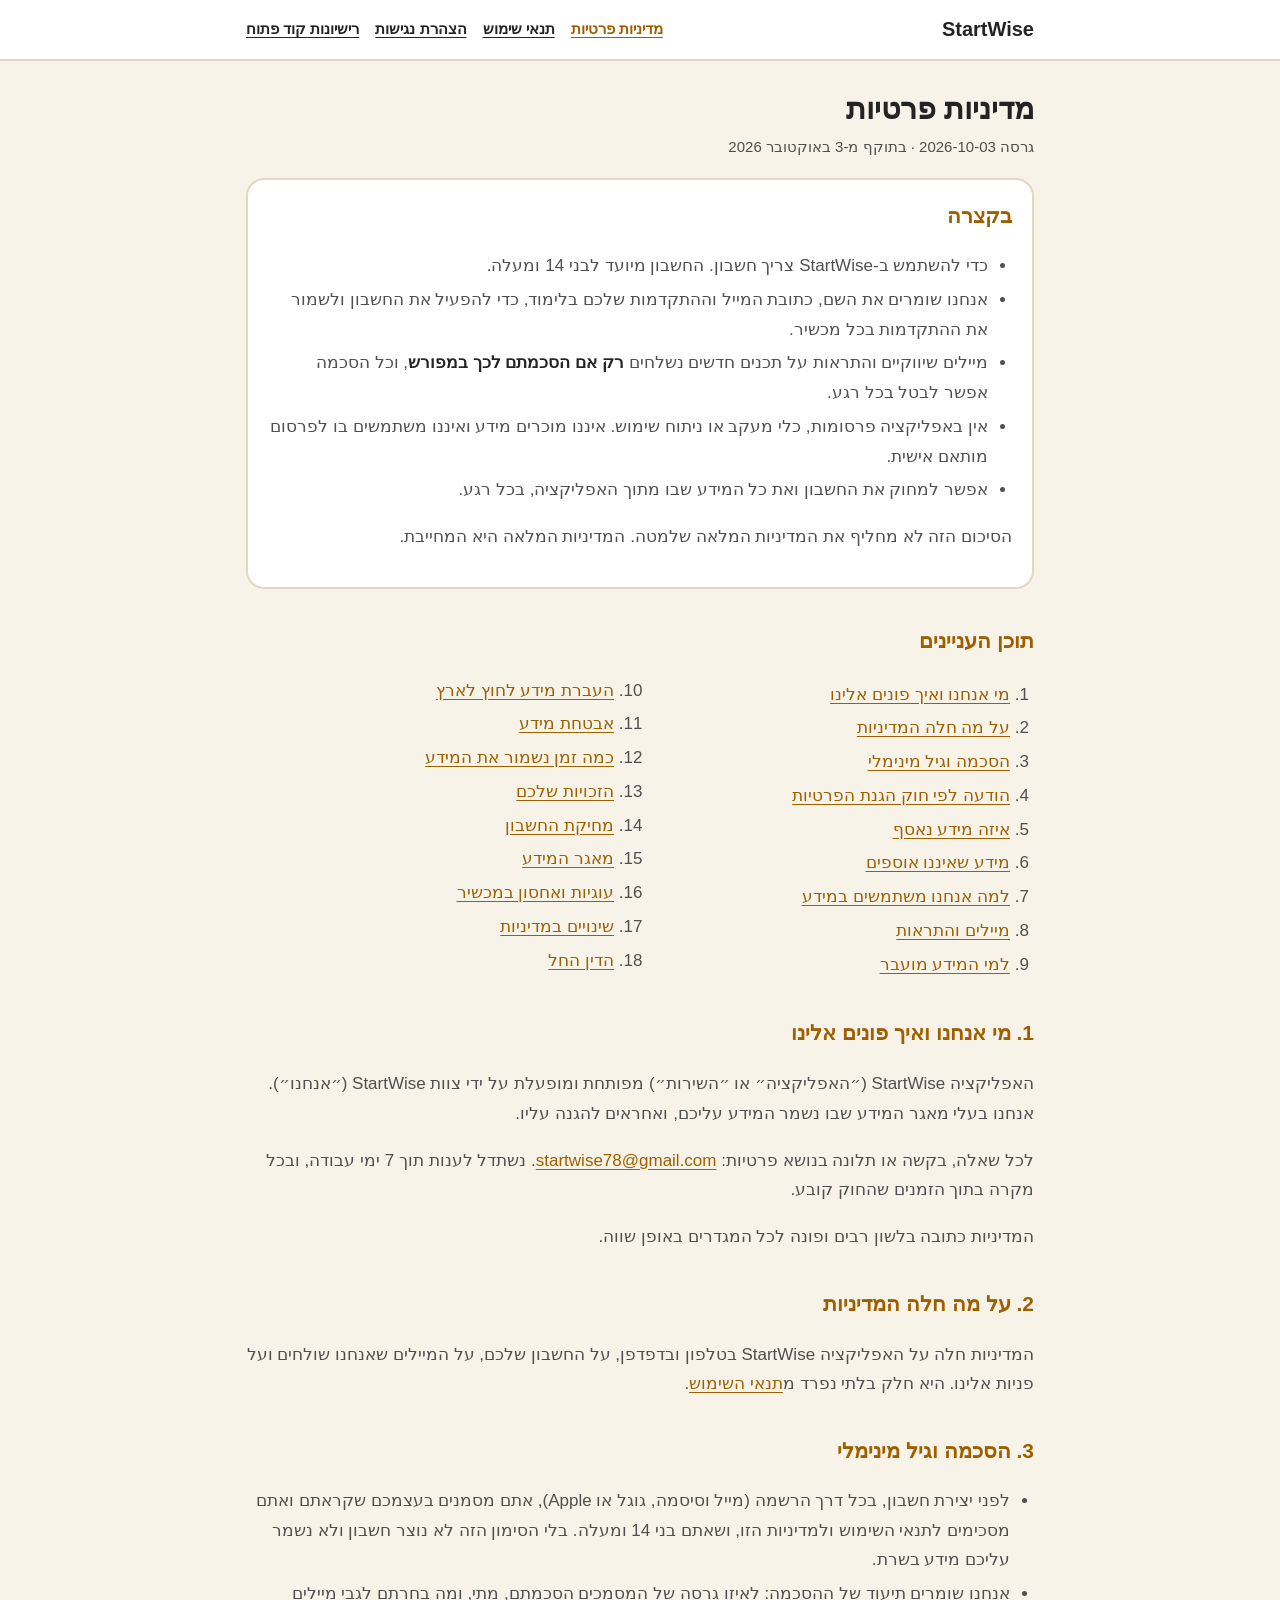
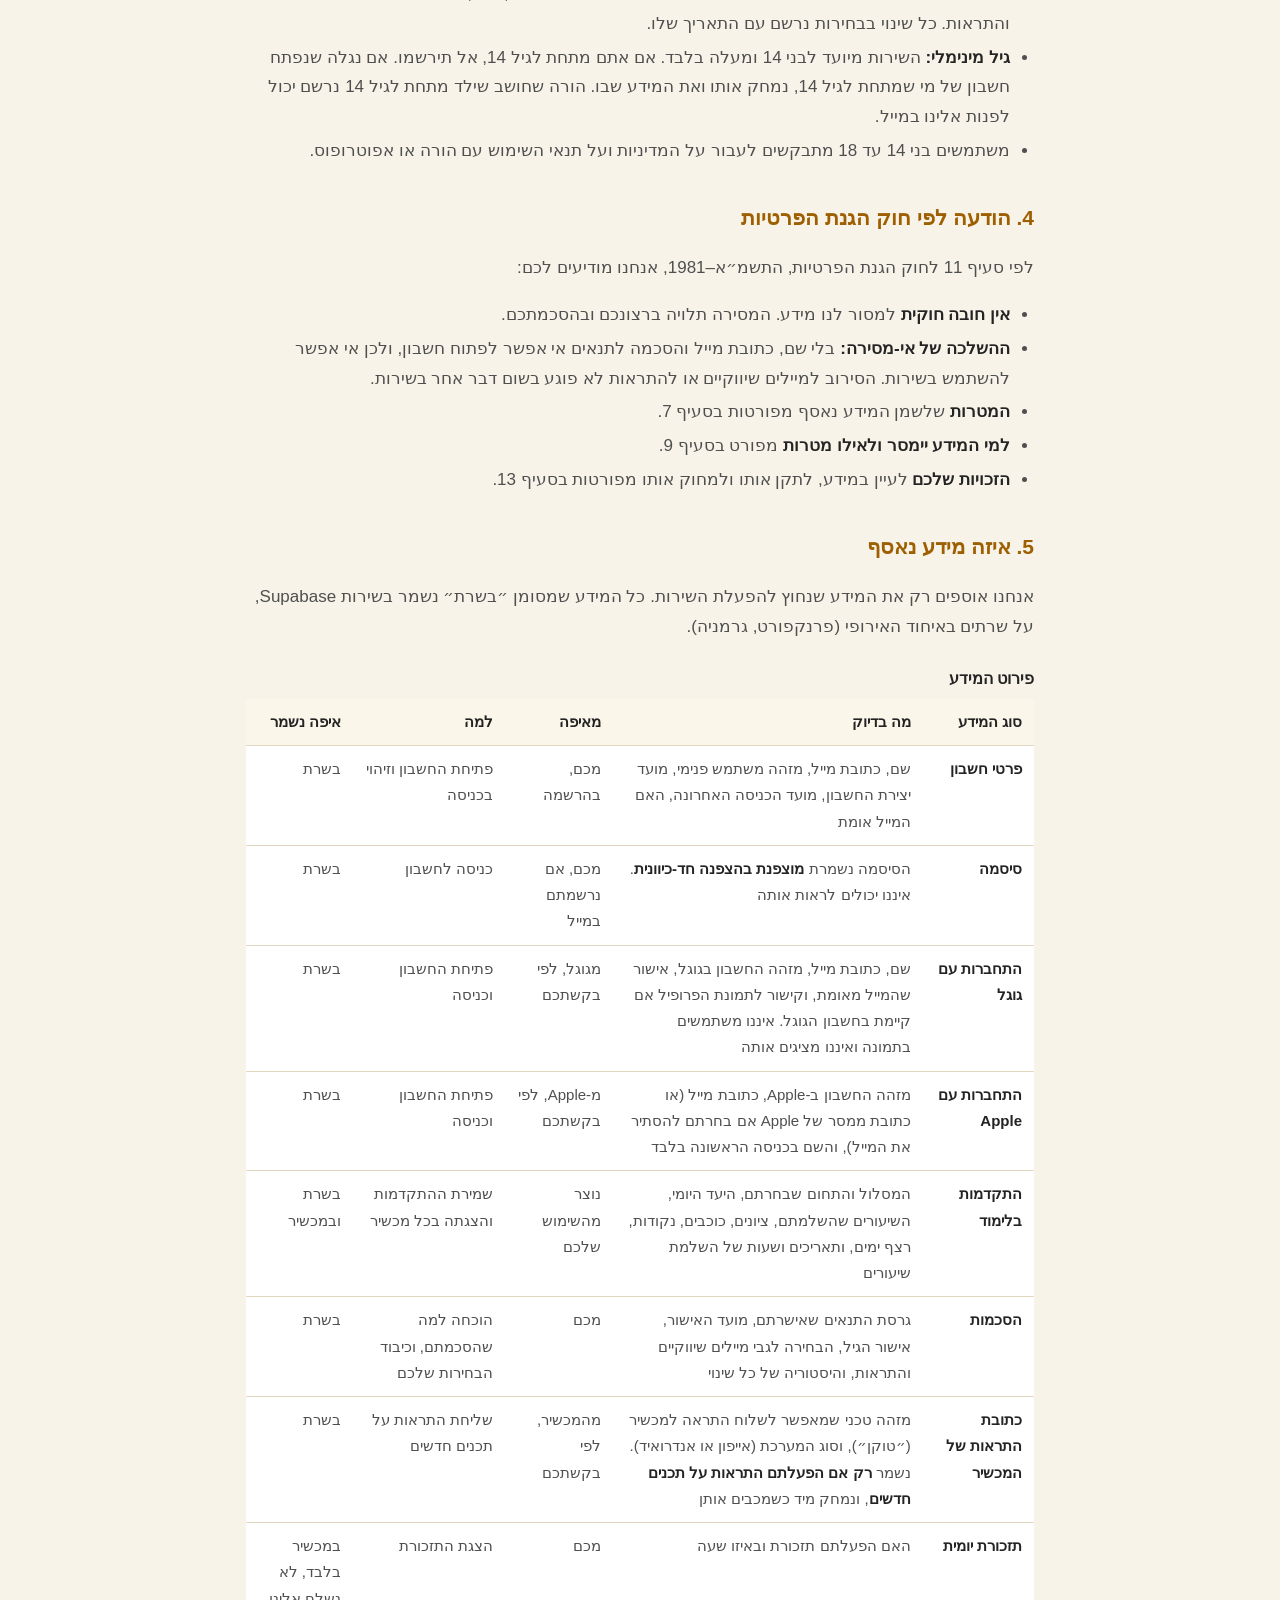
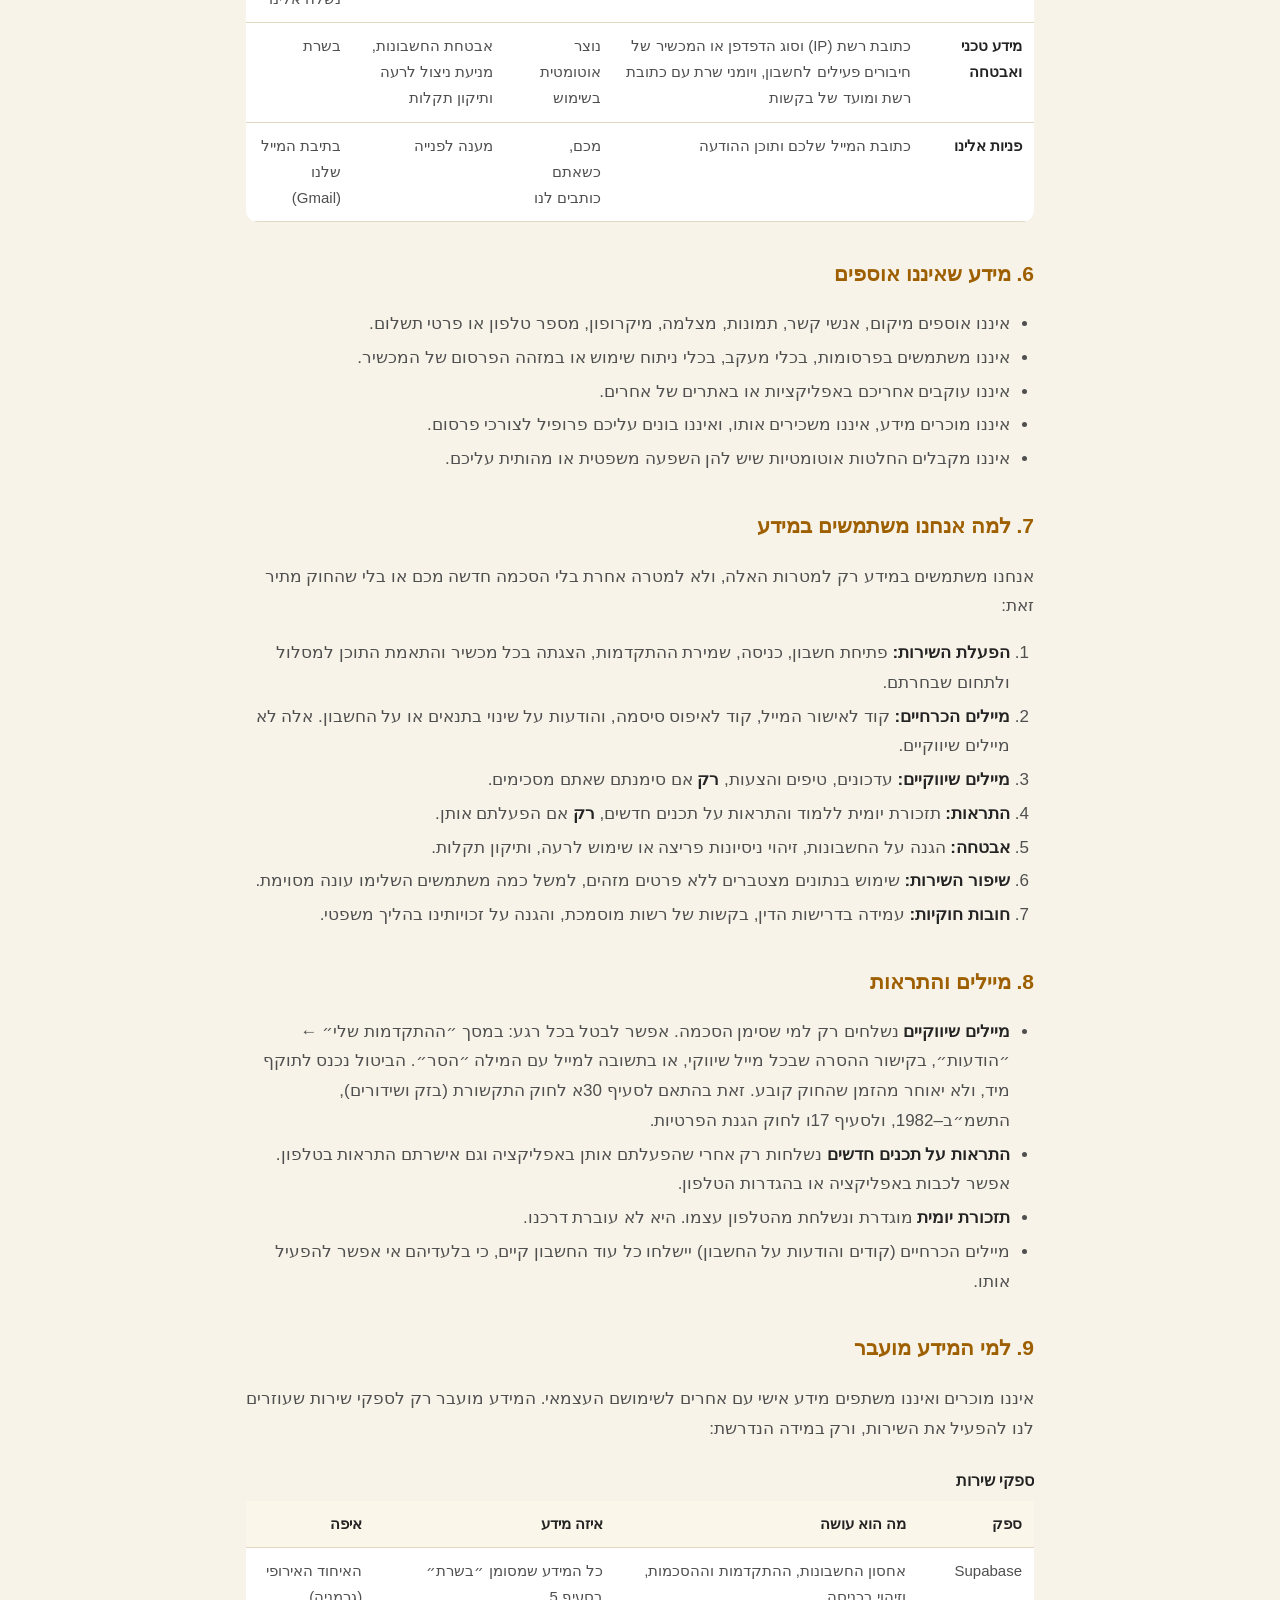
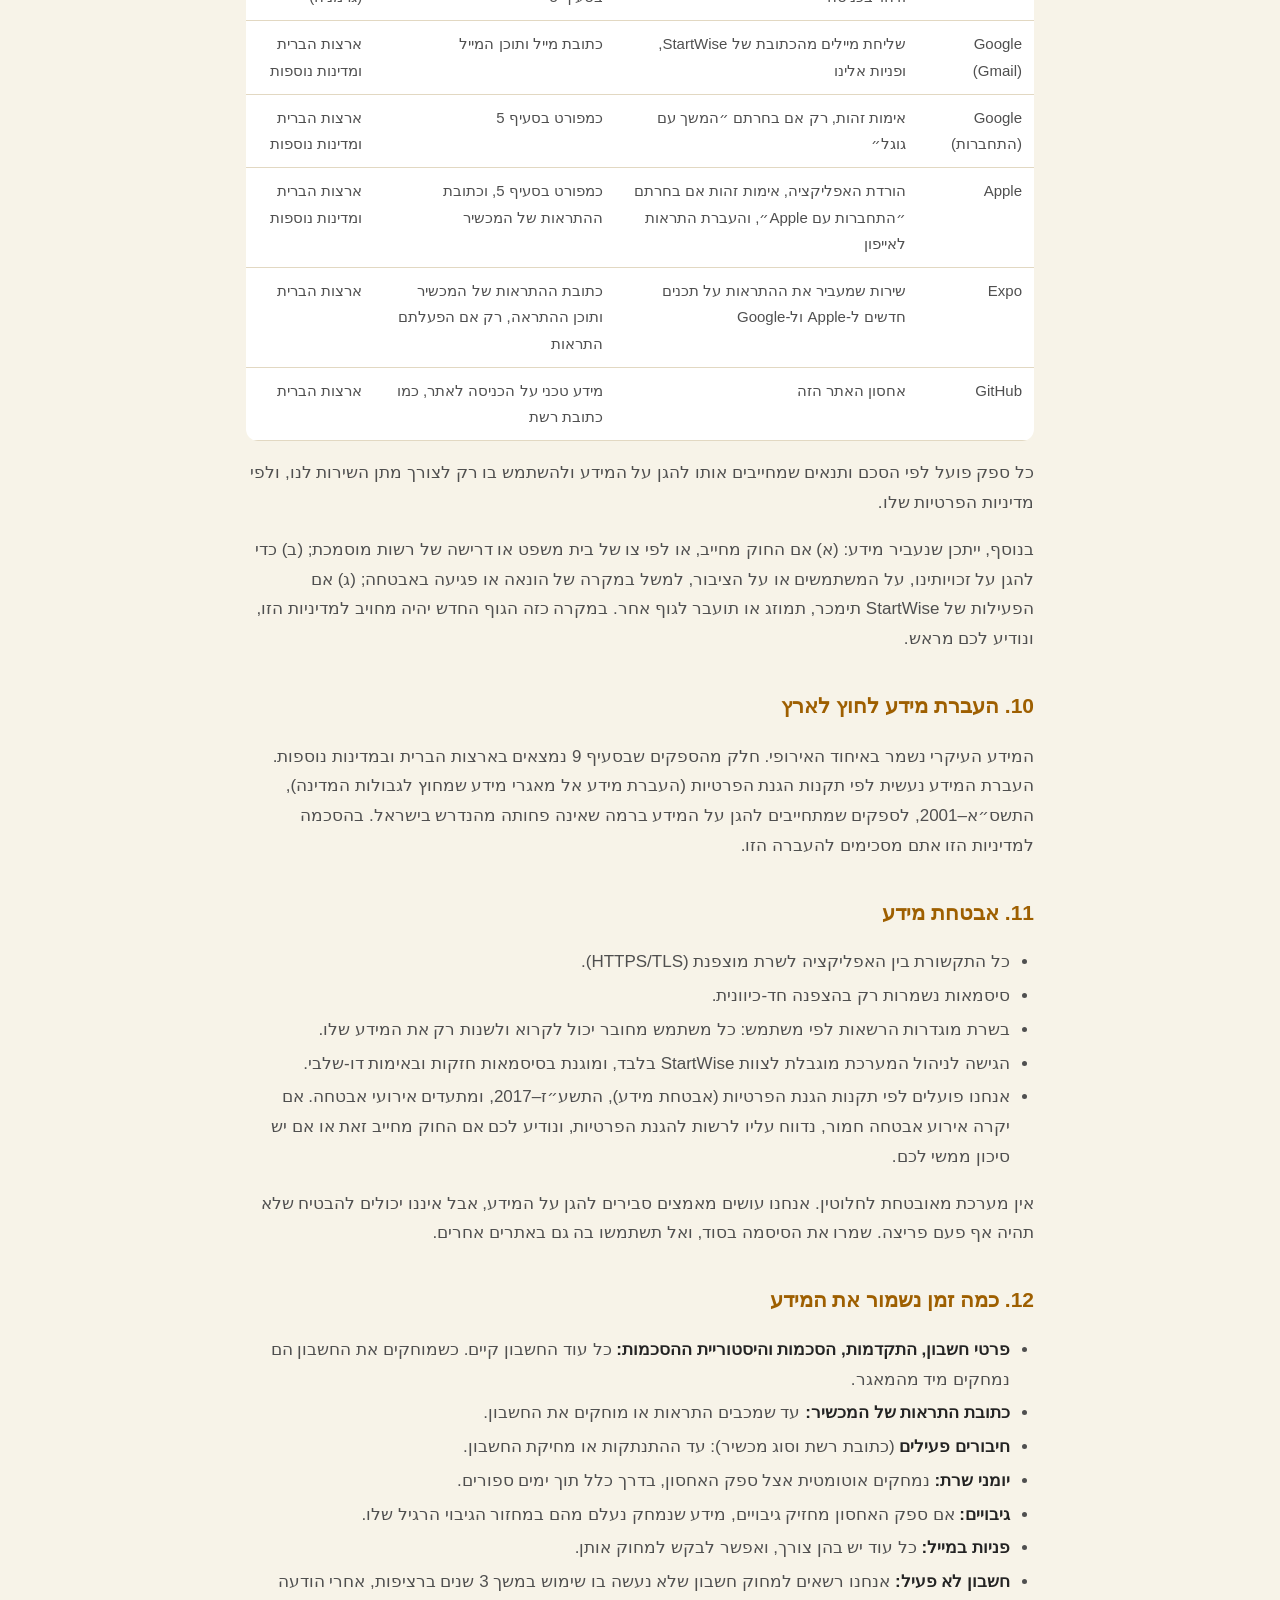
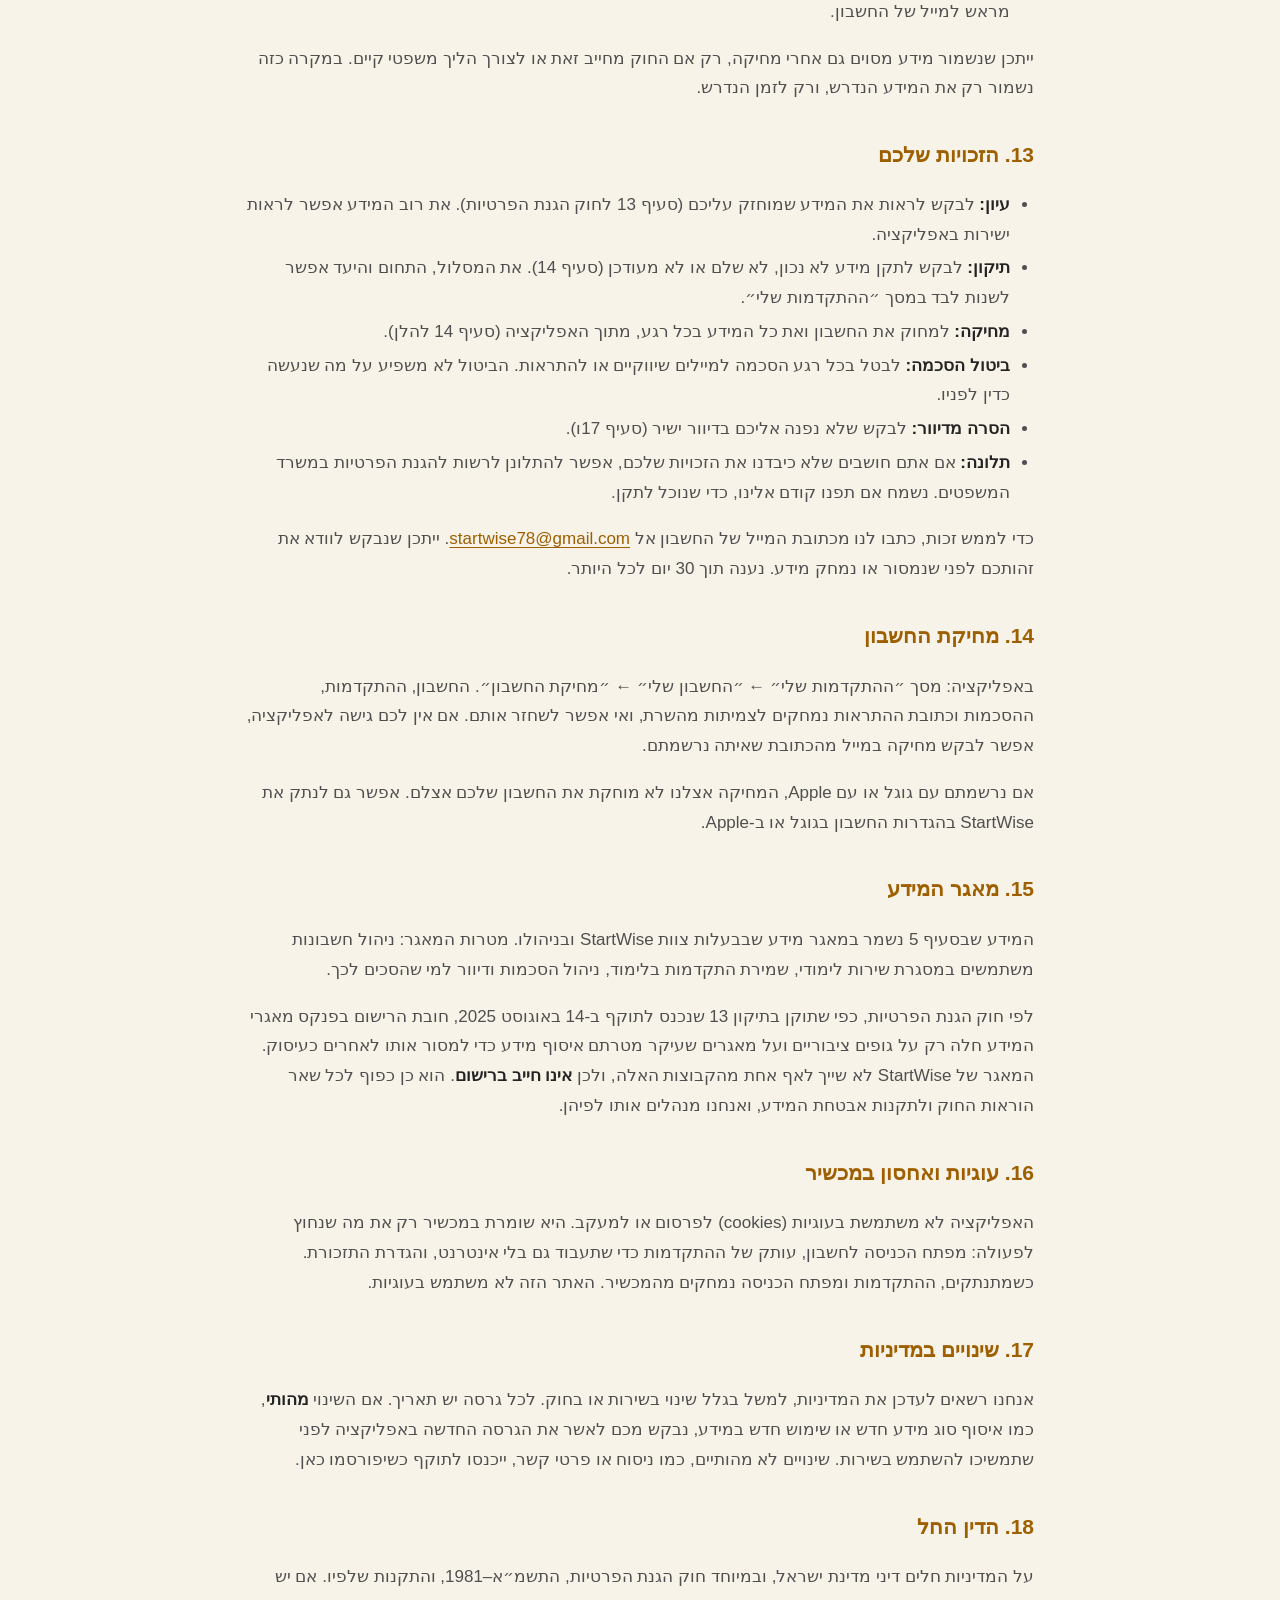
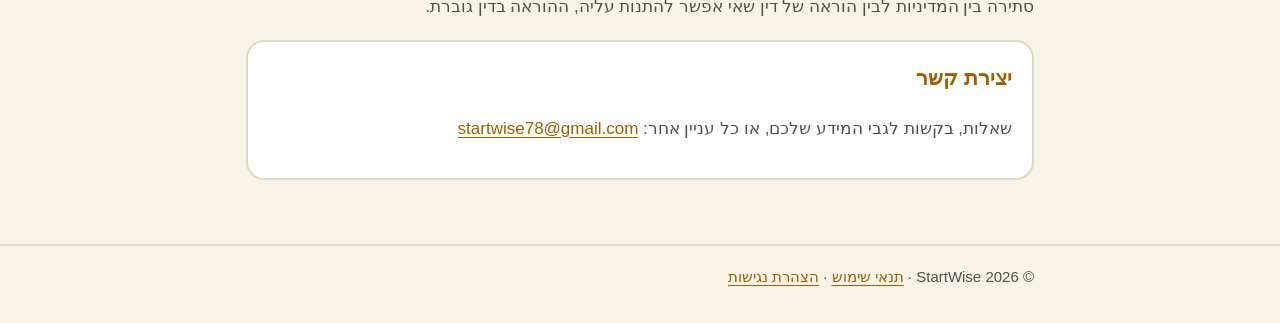
<file: index.html>
<!doctype html>
<html lang="he" dir="rtl">
<head>
<meta charset="utf-8">
<meta name="viewport" content="width=device-width, initial-scale=1">
<title>StartWise · מדיניות פרטיות</title>
<meta name="description" content="מדיניות הפרטיות של האפליקציה StartWise: איזה מידע נאסף, למה, איפה הוא נשמר, למי הוא מועבר והזכויות שלכם.">
<link rel="stylesheet" href="style.css">
</head>
<body>
<a class="skip" href="#content">דילוג לתוכן</a>
<header class="site"><div class="in">
  <a class="brand" href="./">StartWise</a>
  <nav aria-label="מסמכים">
    <a href="./" aria-current="page">מדיניות פרטיות</a>
    <a href="terms.html">תנאי שימוש</a>
    <a href="accessibility.html">הצהרת נגישות</a>
    <a href="licenses.html">רישיונות קוד פתוח</a>
  </nav>
</div></header>

<main id="content">
  <h1>מדיניות פרטיות</h1>
  <p class="date">גרסה 2026-10-03 · בתוקף מ-3 באוקטובר 2026</p>

  <div class="card">
    <h2 style="margin-top:0">בקצרה</h2>
    <ul>
      <li>כדי להשתמש ב-StartWise צריך חשבון. החשבון מיועד לבני 14 ומעלה.</li>
      <li>אנחנו שומרים את השם, כתובת המייל וההתקדמות שלכם בלימוד, כדי להפעיל את החשבון ולשמור את ההתקדמות בכל מכשיר.</li>
      <li>מיילים שיווקיים והתראות על תכנים חדשים נשלחים <strong>רק אם הסכמתם לכך במפורש</strong>, וכל הסכמה אפשר לבטל בכל רגע.</li>
      <li>אין באפליקציה פרסומות, כלי מעקב או ניתוח שימוש. איננו מוכרים מידע ואיננו משתמשים בו לפרסום מותאם אישית.</li>
      <li>אפשר למחוק את החשבון ואת כל המידע שבו מתוך האפליקציה, בכל רגע.</li>
    </ul>
    <p>הסיכום הזה לא מחליף את המדיניות המלאה שלמטה. המדיניות המלאה היא המחייבת.</p>
  </div>

  <h2 id="toc-title">תוכן העניינים</h2>
  <ol class="toc" aria-labelledby="toc-title">
    <li><a href="#who">מי אנחנו ואיך פונים אלינו</a></li>
    <li><a href="#scope">על מה חלה המדיניות</a></li>
    <li><a href="#consent">הסכמה וגיל מינימלי</a></li>
    <li><a href="#notice">הודעה לפי חוק הגנת הפרטיות</a></li>
    <li><a href="#data">איזה מידע נאסף</a></li>
    <li><a href="#not">מידע שאיננו אוספים</a></li>
    <li><a href="#purposes">למה אנחנו משתמשים במידע</a></li>
    <li><a href="#messages">מיילים והתראות</a></li>
    <li><a href="#sharing">למי המידע מועבר</a></li>
    <li><a href="#abroad">העברת מידע לחוץ לארץ</a></li>
    <li><a href="#security">אבטחת מידע</a></li>
    <li><a href="#retention">כמה זמן נשמור את המידע</a></li>
    <li><a href="#rights">הזכויות שלכם</a></li>
    <li><a href="#delete">מחיקת החשבון</a></li>
    <li><a href="#database">מאגר המידע</a></li>
    <li><a href="#cookies">עוגיות ואחסון במכשיר</a></li>
    <li><a href="#changes">שינויים במדיניות</a></li>
    <li><a href="#law">הדין החל</a></li>
  </ol>

  <h2 id="who">1. מי אנחנו ואיך פונים אלינו</h2>
  <p>האפליקציה StartWise (״האפליקציה״ או ״השירות״) מפותחת ומופעלת על ידי צוות StartWise (״אנחנו״). אנחנו בעלי מאגר המידע שבו נשמר המידע עליכם, ואחראים להגנה עליו.</p>
  <p>לכל שאלה, בקשה או תלונה בנושא פרטיות: <a href="mailto:startwise78@gmail.com">startwise78@gmail.com</a>. נשתדל לענות תוך 7 ימי עבודה, ובכל מקרה בתוך הזמנים שהחוק קובע.</p>
  <p>המדיניות כתובה בלשון רבים ופונה לכל המגדרים באופן שווה.</p>

  <h2 id="scope">2. על מה חלה המדיניות</h2>
  <p>המדיניות חלה על האפליקציה StartWise בטלפון ובדפדפן, על החשבון שלכם, על המיילים שאנחנו שולחים ועל פניות אלינו. היא חלק בלתי נפרד מ<a href="terms.html">תנאי השימוש</a>.</p>

  <h2 id="consent">3. הסכמה וגיל מינימלי</h2>
  <ul>
    <li>לפני יצירת חשבון, בכל דרך הרשמה (מייל וסיסמה, גוגל או Apple), אתם מסמנים בעצמכם שקראתם ואתם מסכימים לתנאי השימוש ולמדיניות הזו, ושאתם בני 14 ומעלה. בלי הסימון הזה לא נוצר חשבון ולא נשמר עליכם מידע בשרת.</li>
    <li>אנחנו שומרים תיעוד של ההסכמה: לאיזו גרסה של המסמכים הסכמתם, מתי, ומה בחרתם לגבי מיילים והתראות. כל שינוי בבחירות נרשם עם התאריך שלו.</li>
    <li><strong>גיל מינימלי:</strong> השירות מיועד לבני 14 ומעלה בלבד. אם אתם מתחת לגיל 14, אל תירשמו. אם נגלה שנפתח חשבון של מי שמתחת לגיל 14, נמחק אותו ואת המידע שבו. הורה שחושב שילד מתחת לגיל 14 נרשם יכול לפנות אלינו במייל.</li>
    <li>משתמשים בני 14 עד 18 מתבקשים לעבור על המדיניות ועל תנאי השימוש עם הורה או אפוטרופוס.</li>
  </ul>

  <h2 id="notice">4. הודעה לפי חוק הגנת הפרטיות</h2>
  <p>לפי סעיף 11 לחוק הגנת הפרטיות, התשמ״א–1981, אנחנו מודיעים לכם:</p>
  <ul>
    <li><strong>אין חובה חוקית</strong> למסור לנו מידע. המסירה תלויה ברצונכם ובהסכמתכם.</li>
    <li><strong>ההשלכה של אי-מסירה:</strong> בלי שם, כתובת מייל והסכמה לתנאים אי אפשר לפתוח חשבון, ולכן אי אפשר להשתמש בשירות. הסירוב למיילים שיווקיים או להתראות לא פוגע בשום דבר אחר בשירות.</li>
    <li><strong>המטרות</strong> שלשמן המידע נאסף מפורטות בסעיף 7.</li>
    <li><strong>למי המידע יימסר ולאילו מטרות</strong> מפורט בסעיף 9.</li>
    <li><strong>הזכויות שלכם</strong> לעיין במידע, לתקן אותו ולמחוק אותו מפורטות בסעיף 13.</li>
  </ul>

  <h2 id="data">5. איזה מידע נאסף</h2>
  <p>אנחנו אוספים רק את המידע שנחוץ להפעלת השירות. כל המידע שמסומן ״בשרת״ נשמר בשירות Supabase, על שרתים באיחוד האירופי (פרנקפורט, גרמניה).</p>
  <div class="table-wrap">
  <table>
    <caption>פירוט המידע</caption>
    <thead><tr><th scope="col">סוג המידע</th><th scope="col">מה בדיוק</th><th scope="col">מאיפה</th><th scope="col">למה</th><th scope="col">איפה נשמר</th></tr></thead>
    <tbody>
      <tr><td><strong>פרטי חשבון</strong></td><td>שם, כתובת מייל, מזהה משתמש פנימי, מועד יצירת החשבון, מועד הכניסה האחרונה, האם המייל אומת</td><td>מכם, בהרשמה</td><td>פתיחת החשבון וזיהוי בכניסה</td><td>בשרת</td></tr>
      <tr><td><strong>סיסמה</strong></td><td>הסיסמה נשמרת <strong>מוצפנת בהצפנה חד-כיוונית</strong>. איננו יכולים לראות אותה</td><td>מכם, אם נרשמתם במייל</td><td>כניסה לחשבון</td><td>בשרת</td></tr>
      <tr><td><strong>התחברות עם גוגל</strong></td><td>שם, כתובת מייל, מזהה החשבון בגוגל, אישור שהמייל מאומת, וקישור לתמונת הפרופיל אם קיימת בחשבון הגוגל. איננו משתמשים בתמונה ואיננו מציגים אותה</td><td>מגוגל, לפי בקשתכם</td><td>פתיחת החשבון וכניסה</td><td>בשרת</td></tr>
      <tr><td><strong>התחברות עם Apple</strong></td><td>מזהה החשבון ב-Apple, כתובת מייל (או כתובת ממסר של Apple אם בחרתם להסתיר את המייל), והשם בכניסה הראשונה בלבד</td><td>מ-Apple, לפי בקשתכם</td><td>פתיחת החשבון וכניסה</td><td>בשרת</td></tr>
      <tr><td><strong>התקדמות בלימוד</strong></td><td>המסלול והתחום שבחרתם, היעד היומי, השיעורים שהשלמתם, ציונים, כוכבים, נקודות, רצף ימים, ותאריכים ושעות של השלמת שיעורים</td><td>נוצר מהשימוש שלכם</td><td>שמירת ההתקדמות והצגתה בכל מכשיר</td><td>בשרת ובמכשיר</td></tr>
      <tr><td><strong>הסכמות</strong></td><td>גרסת התנאים שאישרתם, מועד האישור, אישור הגיל, הבחירה לגבי מיילים שיווקיים והתראות, והיסטוריה של כל שינוי</td><td>מכם</td><td>הוכחה למה שהסכמתם, וכיבוד הבחירות שלכם</td><td>בשרת</td></tr>
      <tr><td><strong>כתובת התראות של המכשיר</strong></td><td>מזהה טכני שמאפשר לשלוח התראה למכשיר (״טוקן״), וסוג המערכת (אייפון או אנדרואיד). נשמר <strong>רק אם הפעלתם התראות על תכנים חדשים</strong>, ונמחק מיד כשמכבים אותן</td><td>מהמכשיר, לפי בקשתכם</td><td>שליחת התראות על תכנים חדשים</td><td>בשרת</td></tr>
      <tr><td><strong>תזכורת יומית</strong></td><td>האם הפעלתם תזכורת ובאיזו שעה</td><td>מכם</td><td>הצגת התזכורת</td><td>במכשיר בלבד, לא נשלח אלינו</td></tr>
      <tr><td><strong>מידע טכני ואבטחה</strong></td><td>כתובת רשת (IP) וסוג הדפדפן או המכשיר של חיבורים פעילים לחשבון, ויומני שרת עם כתובת רשת ומועד של בקשות</td><td>נוצר אוטומטית בשימוש</td><td>אבטחת החשבונות, מניעת ניצול לרעה ותיקון תקלות</td><td>בשרת</td></tr>
      <tr><td><strong>פניות אלינו</strong></td><td>כתובת המייל שלכם ותוכן ההודעה</td><td>מכם, כשאתם כותבים לנו</td><td>מענה לפנייה</td><td>בתיבת המייל שלנו (Gmail)</td></tr>
    </tbody>
  </table>
  </div>

  <h2 id="not">6. מידע שאיננו אוספים</h2>
  <ul>
    <li>איננו אוספים מיקום, אנשי קשר, תמונות, מצלמה, מיקרופון, מספר טלפון או פרטי תשלום.</li>
    <li>איננו משתמשים בפרסומות, בכלי מעקב, בכלי ניתוח שימוש או במזהה הפרסום של המכשיר.</li>
    <li>איננו עוקבים אחריכם באפליקציות או באתרים של אחרים.</li>
    <li>איננו מוכרים מידע, איננו משכירים אותו, ואיננו בונים עליכם פרופיל לצורכי פרסום.</li>
    <li>איננו מקבלים החלטות אוטומטיות שיש להן השפעה משפטית או מהותית עליכם.</li>
  </ul>

  <h2 id="purposes">7. למה אנחנו משתמשים במידע</h2>
  <p>אנחנו משתמשים במידע רק למטרות האלה, ולא למטרה אחרת בלי הסכמה חדשה מכם או בלי שהחוק מתיר זאת:</p>
  <ol>
    <li><strong>הפעלת השירות:</strong> פתיחת חשבון, כניסה, שמירת ההתקדמות, הצגתה בכל מכשיר והתאמת התוכן למסלול ולתחום שבחרתם.</li>
    <li><strong>מיילים הכרחיים:</strong> קוד לאישור המייל, קוד לאיפוס סיסמה, והודעות על שינוי בתנאים או על החשבון. אלה לא מיילים שיווקיים.</li>
    <li><strong>מיילים שיווקיים:</strong> עדכונים, טיפים והצעות, <strong>רק</strong> אם סימנתם שאתם מסכימים.</li>
    <li><strong>התראות:</strong> תזכורת יומית ללמוד והתראות על תכנים חדשים, <strong>רק</strong> אם הפעלתם אותן.</li>
    <li><strong>אבטחה:</strong> הגנה על החשבונות, זיהוי ניסיונות פריצה או שימוש לרעה, ותיקון תקלות.</li>
    <li><strong>שיפור השירות:</strong> שימוש בנתונים מצטברים ללא פרטים מזהים, למשל כמה משתמשים השלימו עונה מסוימת.</li>
    <li><strong>חובות חוקיות:</strong> עמידה בדרישות הדין, בקשות של רשות מוסמכת, והגנה על זכויותינו בהליך משפטי.</li>
  </ol>

  <h2 id="messages">8. מיילים והתראות</h2>
  <ul>
    <li><strong>מיילים שיווקיים</strong> נשלחים רק למי שסימן הסכמה. אפשר לבטל בכל רגע: במסך ״ההתקדמות שלי״ ← ״הודעות״, בקישור ההסרה שבכל מייל שיווקי, או בתשובה למייל עם המילה ״הסר״. הביטול נכנס לתוקף מיד, ולא יאוחר מהזמן שהחוק קובע. זאת בהתאם לסעיף 30א לחוק התקשורת (בזק ושידורים), התשמ״ב–1982, ולסעיף 17ו לחוק הגנת הפרטיות.</li>
    <li><strong>התראות על תכנים חדשים</strong> נשלחות רק אחרי שהפעלתם אותן באפליקציה וגם אישרתם התראות בטלפון. אפשר לכבות באפליקציה או בהגדרות הטלפון.</li>
    <li><strong>תזכורת יומית</strong> מוגדרת ונשלחת מהטלפון עצמו. היא לא עוברת דרכנו.</li>
    <li>מיילים הכרחיים (קודים והודעות על החשבון) יישלחו כל עוד החשבון קיים, כי בלעדיהם אי אפשר להפעיל אותו.</li>
  </ul>

  <h2 id="sharing">9. למי המידע מועבר</h2>
  <p>איננו מוכרים ואיננו משתפים מידע אישי עם אחרים לשימושם העצמאי. המידע מועבר רק לספקי שירות שעוזרים לנו להפעיל את השירות, ורק במידה הנדרשת:</p>
  <div class="table-wrap">
  <table>
    <caption>ספקי שירות</caption>
    <thead><tr><th scope="col">ספק</th><th scope="col">מה הוא עושה</th><th scope="col">איזה מידע</th><th scope="col">איפה</th></tr></thead>
    <tbody>
      <tr><td>Supabase</td><td>אחסון החשבונות, ההתקדמות וההסכמות, וזיהוי בכניסה</td><td>כל המידע שמסומן ״בשרת״ בסעיף 5</td><td>האיחוד האירופי (גרמניה)</td></tr>
      <tr><td>Google (Gmail)</td><td>שליחת מיילים מהכתובת של StartWise, ופניות אלינו</td><td>כתובת מייל ותוכן המייל</td><td>ארצות הברית ומדינות נוספות</td></tr>
      <tr><td>Google (התחברות)</td><td>אימות זהות, רק אם בחרתם ״המשך עם גוגל״</td><td>כמפורט בסעיף 5</td><td>ארצות הברית ומדינות נוספות</td></tr>
      <tr><td>Apple</td><td>הורדת האפליקציה, אימות זהות אם בחרתם ״התחברות עם Apple״, והעברת התראות לאייפון</td><td>כמפורט בסעיף 5, וכתובת ההתראות של המכשיר</td><td>ארצות הברית ומדינות נוספות</td></tr>
      <tr><td>Expo</td><td>שירות שמעביר את ההתראות על תכנים חדשים ל-Apple ול-Google</td><td>כתובת ההתראות של המכשיר ותוכן ההתראה, רק אם הפעלתם התראות</td><td>ארצות הברית</td></tr>
      <tr><td>GitHub</td><td>אחסון האתר הזה</td><td>מידע טכני על הכניסה לאתר, כמו כתובת רשת</td><td>ארצות הברית</td></tr>
    </tbody>
  </table>
  </div>
  <p>כל ספק פועל לפי הסכם ותנאים שמחייבים אותו להגן על המידע ולהשתמש בו רק לצורך מתן השירות לנו, ולפי מדיניות הפרטיות שלו.</p>
  <p>בנוסף, ייתכן שנעביר מידע: (א) אם החוק מחייב, או לפי צו של בית משפט או דרישה של רשות מוסמכת; (ב) כדי להגן על זכויותינו, על המשתמשים או על הציבור, למשל במקרה של הונאה או פגיעה באבטחה; (ג) אם הפעילות של StartWise תימכר, תמוזג או תועבר לגוף אחר. במקרה כזה הגוף החדש יהיה מחויב למדיניות הזו, ונודיע לכם מראש.</p>

  <h2 id="abroad">10. העברת מידע לחוץ לארץ</h2>
  <p>המידע העיקרי נשמר באיחוד האירופי. חלק מהספקים שבסעיף 9 נמצאים בארצות הברית ובמדינות נוספות. העברת המידע נעשית לפי תקנות הגנת הפרטיות (העברת מידע אל מאגרי מידע שמחוץ לגבולות המדינה), התשס״א–2001, לספקים שמתחייבים להגן על המידע ברמה שאינה פחותה מהנדרש בישראל. בהסכמה למדיניות הזו אתם מסכימים להעברה הזו.</p>

  <h2 id="security">11. אבטחת מידע</h2>
  <ul>
    <li>כל התקשורת בין האפליקציה לשרת מוצפנת (HTTPS/TLS).</li>
    <li>סיסמאות נשמרות רק בהצפנה חד-כיוונית.</li>
    <li>בשרת מוגדרות הרשאות לפי משתמש: כל משתמש מחובר יכול לקרוא ולשנות רק את המידע שלו.</li>
    <li>הגישה לניהול המערכת מוגבלת לצוות StartWise בלבד, ומוגנת בסיסמאות חזקות ובאימות דו-שלבי.</li>
    <li>אנחנו פועלים לפי תקנות הגנת הפרטיות (אבטחת מידע), התשע״ז–2017, ומתעדים אירועי אבטחה. אם יקרה אירוע אבטחה חמור, נדווח עליו לרשות להגנת הפרטיות, ונודיע לכם אם החוק מחייב זאת או אם יש סיכון ממשי לכם.</li>
  </ul>
  <p>אין מערכת מאובטחת לחלוטין. אנחנו עושים מאמצים סבירים להגן על המידע, אבל איננו יכולים להבטיח שלא תהיה אף פעם פריצה. שמרו את הסיסמה בסוד, ואל תשתמשו בה גם באתרים אחרים.</p>

  <h2 id="retention">12. כמה זמן נשמור את המידע</h2>
  <ul>
    <li><strong>פרטי חשבון, התקדמות, הסכמות והיסטוריית ההסכמות:</strong> כל עוד החשבון קיים. כשמוחקים את החשבון הם נמחקים מיד מהמאגר.</li>
    <li><strong>כתובת התראות של המכשיר:</strong> עד שמכבים התראות או מוחקים את החשבון.</li>
    <li><strong>חיבורים פעילים</strong> (כתובת רשת וסוג מכשיר): עד ההתנתקות או מחיקת החשבון.</li>
    <li><strong>יומני שרת:</strong> נמחקים אוטומטית אצל ספק האחסון, בדרך כלל תוך ימים ספורים.</li>
    <li><strong>גיבויים:</strong> אם ספק האחסון מחזיק גיבויים, מידע שנמחק נעלם מהם במחזור הגיבוי הרגיל שלו.</li>
    <li><strong>פניות במייל:</strong> כל עוד יש בהן צורך, ואפשר לבקש למחוק אותן.</li>
    <li><strong>חשבון לא פעיל:</strong> אנחנו רשאים למחוק חשבון שלא נעשה בו שימוש במשך 3 שנים ברציפות, אחרי הודעה מראש למייל של החשבון.</li>
  </ul>
  <p>ייתכן שנשמור מידע מסוים גם אחרי מחיקה, רק אם החוק מחייב זאת או לצורך הליך משפטי קיים. במקרה כזה נשמור רק את המידע הנדרש, ורק לזמן הנדרש.</p>

  <h2 id="rights">13. הזכויות שלכם</h2>
  <ul>
    <li><strong>עיון:</strong> לבקש לראות את המידע שמוחזק עליכם (סעיף 13 לחוק הגנת הפרטיות). את רוב המידע אפשר לראות ישירות באפליקציה.</li>
    <li><strong>תיקון:</strong> לבקש לתקן מידע לא נכון, לא שלם או לא מעודכן (סעיף 14). את המסלול, התחום והיעד אפשר לשנות לבד במסך ״ההתקדמות שלי״.</li>
    <li><strong>מחיקה:</strong> למחוק את החשבון ואת כל המידע בכל רגע, מתוך האפליקציה (סעיף 14 להלן).</li>
    <li><strong>ביטול הסכמה:</strong> לבטל בכל רגע הסכמה למיילים שיווקיים או להתראות. הביטול לא משפיע על מה שנעשה כדין לפניו.</li>
    <li><strong>הסרה מדיוור:</strong> לבקש שלא נפנה אליכם בדיוור ישיר (סעיף 17ו).</li>
    <li><strong>תלונה:</strong> אם אתם חושבים שלא כיבדנו את הזכויות שלכם, אפשר להתלונן לרשות להגנת הפרטיות במשרד המשפטים. נשמח אם תפנו קודם אלינו, כדי שנוכל לתקן.</li>
  </ul>
  <p>כדי לממש זכות, כתבו לנו מכתובת המייל של החשבון אל <a href="mailto:startwise78@gmail.com">startwise78@gmail.com</a>. ייתכן שנבקש לוודא את זהותכם לפני שנמסור או נמחק מידע. נענה תוך 30 יום לכל היותר.</p>

  <h2 id="delete">14. מחיקת החשבון</h2>
  <p>באפליקציה: מסך ״ההתקדמות שלי״ ← ״החשבון שלי״ ← ״מחיקת החשבון״. החשבון, ההתקדמות, ההסכמות וכתובת ההתראות נמחקים לצמיתות מהשרת, ואי אפשר לשחזר אותם. אם אין לכם גישה לאפליקציה, אפשר לבקש מחיקה במייל מהכתובת שאיתה נרשמתם.</p>
  <p>אם נרשמתם עם גוגל או עם Apple, המחיקה אצלנו לא מוחקת את החשבון שלכם אצלם. אפשר גם לנתק את StartWise בהגדרות החשבון בגוגל או ב-Apple.</p>

  <h2 id="database">15. מאגר המידע</h2>
  <p>המידע שבסעיף 5 נשמר במאגר מידע שבבעלות צוות StartWise ובניהולו. מטרות המאגר: ניהול חשבונות משתמשים במסגרת שירות לימודי, שמירת התקדמות בלימוד, ניהול הסכמות ודיוור למי שהסכים לכך.</p>
  <p>לפי חוק הגנת הפרטיות, כפי שתוקן בתיקון 13 שנכנס לתוקף ב-14 באוגוסט 2025, חובת הרישום בפנקס מאגרי המידע חלה רק על גופים ציבוריים ועל מאגרים שעיקר מטרתם איסוף מידע כדי למסור אותו לאחרים כעיסוק. המאגר של StartWise לא שייך לאף אחת מהקבוצות האלה, ולכן <strong>אינו חייב ברישום</strong>. הוא כן כפוף לכל שאר הוראות החוק ולתקנות אבטחת המידע, ואנחנו מנהלים אותו לפיהן.</p>

  <h2 id="cookies">16. עוגיות ואחסון במכשיר</h2>
  <p>האפליקציה לא משתמשת בעוגיות (cookies) לפרסום או למעקב. היא שומרת במכשיר רק את מה שנחוץ לפעולה: מפתח הכניסה לחשבון, עותק של ההתקדמות כדי שתעבוד גם בלי אינטרנט, והגדרת התזכורת. כשמתנתקים, ההתקדמות ומפתח הכניסה נמחקים מהמכשיר. האתר הזה לא משתמש בעוגיות.</p>

  <h2 id="changes">17. שינויים במדיניות</h2>
  <p>אנחנו רשאים לעדכן את המדיניות, למשל בגלל שינוי בשירות או בחוק. לכל גרסה יש תאריך. אם השינוי <strong>מהותי</strong>, כמו איסוף סוג מידע חדש או שימוש חדש במידע, נבקש מכם לאשר את הגרסה החדשה באפליקציה לפני שתמשיכו להשתמש בשירות. שינויים לא מהותיים, כמו ניסוח או פרטי קשר, ייכנסו לתוקף כשיפורסמו כאן.</p>

  <h2 id="law">18. הדין החל</h2>
  <p>על המדיניות חלים דיני מדינת ישראל, ובמיוחד חוק הגנת הפרטיות, התשמ״א–1981, והתקנות שלפיו. אם יש סתירה בין המדיניות לבין הוראה של דין שאי אפשר להתנות עליה, ההוראה בדין גוברת.</p>

  <div class="card">
    <h2 style="margin-top:0">יצירת קשר</h2>
    <p>שאלות, בקשות לגבי המידע שלכם, או כל עניין אחר: <a href="mailto:startwise78@gmail.com">startwise78@gmail.com</a></p>
  </div>
</main>

<footer class="site"><div class="in">© 2026 StartWise · <a href="terms.html">תנאי שימוש</a> · <a href="accessibility.html">הצהרת נגישות</a></div></footer>
</body>
</html>
</file>
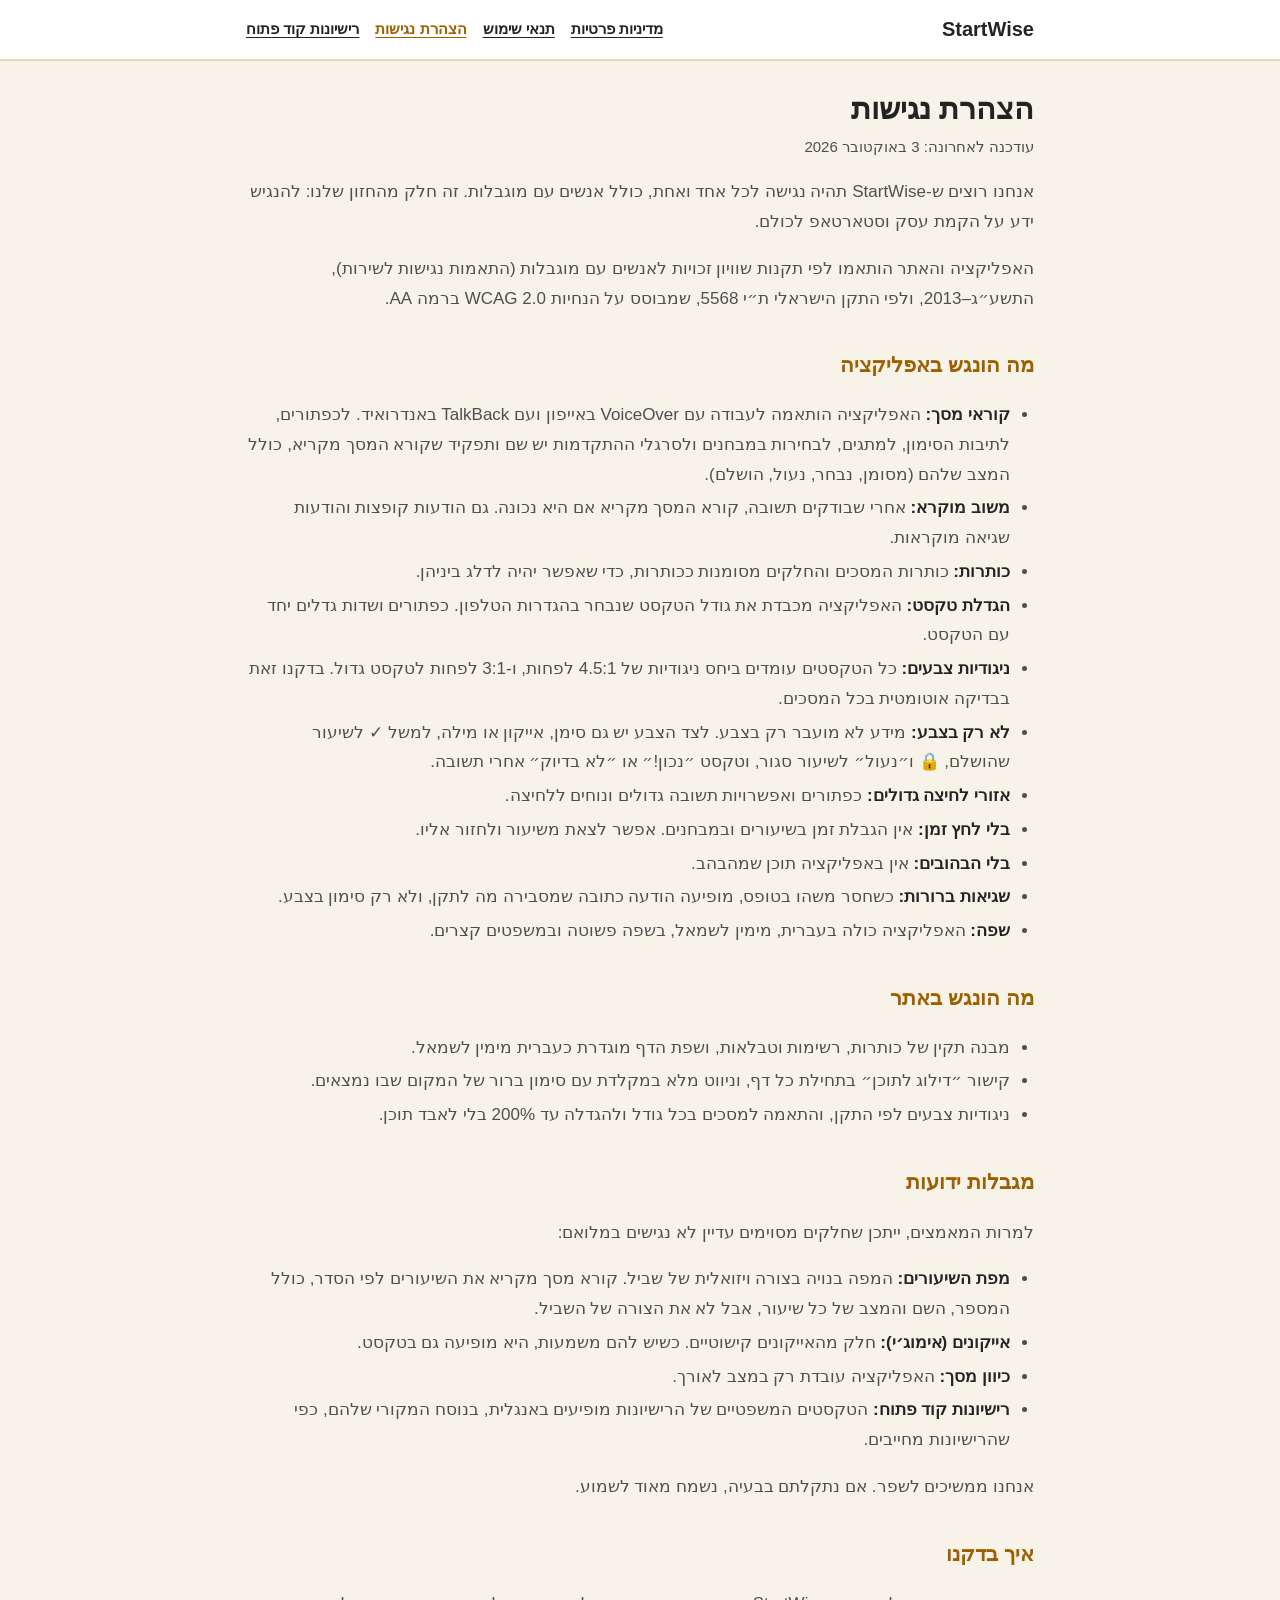
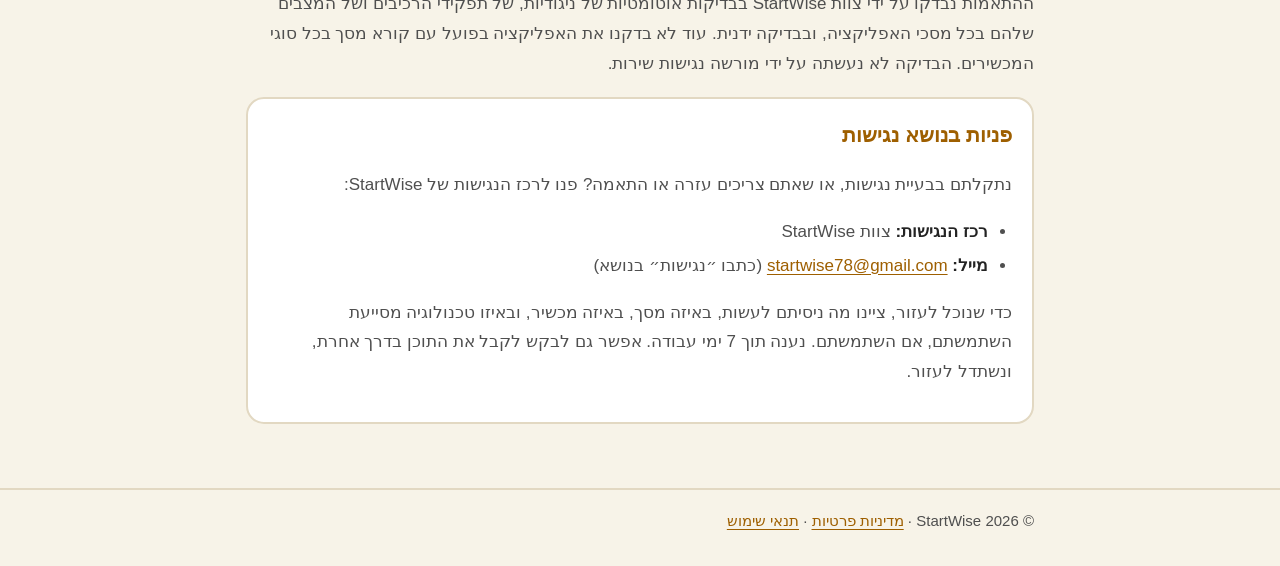
<file: accessibility.html>
<!doctype html>
<html lang="he" dir="rtl">
<head>
<meta charset="utf-8">
<meta name="viewport" content="width=device-width, initial-scale=1">
<title>StartWise · הצהרת נגישות</title>
<meta name="description" content="הצהרת הנגישות של האפליקציה StartWise: מה הונגש, מה עדיין לא, ואיך פונים אלינו.">
<link rel="stylesheet" href="style.css">
</head>
<body>
<a class="skip" href="#content">דילוג לתוכן</a>
<header class="site"><div class="in">
  <a class="brand" href="./">StartWise</a>
  <nav aria-label="מסמכים">
    <a href="./">מדיניות פרטיות</a>
    <a href="terms.html">תנאי שימוש</a>
    <a href="accessibility.html" aria-current="page">הצהרת נגישות</a>
    <a href="licenses.html">רישיונות קוד פתוח</a>
  </nav>
</div></header>

<main id="content">
  <h1>הצהרת נגישות</h1>
  <p class="date">עודכנה לאחרונה: 3 באוקטובר 2026</p>

  <p>אנחנו רוצים ש-StartWise תהיה נגישה לכל אחד ואחת, כולל אנשים עם מוגבלות. זה חלק מהחזון שלנו: להנגיש ידע על הקמת עסק וסטארטאפ לכולם.</p>
  <p>האפליקציה והאתר הותאמו לפי תקנות שוויון זכויות לאנשים עם מוגבלות (התאמות נגישות לשירות), התשע״ג–2013, ולפי התקן הישראלי ת״י 5568, שמבוסס על הנחיות WCAG 2.0 ברמה AA.</p>

  <h2>מה הונגש באפליקציה</h2>
  <ul>
    <li><strong>קוראי מסך:</strong> האפליקציה הותאמה לעבודה עם VoiceOver באייפון ועם TalkBack באנדרואיד. לכפתורים, לתיבות הסימון, למתגים, לבחירות במבחנים ולסרגלי ההתקדמות יש שם ותפקיד שקורא המסך מקריא, כולל המצב שלהם (מסומן, נבחר, נעול, הושלם).</li>
    <li><strong>משוב מוקרא:</strong> אחרי שבודקים תשובה, קורא המסך מקריא אם היא נכונה. גם הודעות קופצות והודעות שגיאה מוקראות.</li>
    <li><strong>כותרות:</strong> כותרות המסכים והחלקים מסומנות ככותרות, כדי שאפשר יהיה לדלג ביניהן.</li>
    <li><strong>הגדלת טקסט:</strong> האפליקציה מכבדת את גודל הטקסט שנבחר בהגדרות הטלפון. כפתורים ושדות גדלים יחד עם הטקסט.</li>
    <li><strong>ניגודיות צבעים:</strong> כל הטקסטים עומדים ביחס ניגודיות של 4.5:1 לפחות, ו-3:1 לפחות לטקסט גדול. בדקנו זאת בבדיקה אוטומטית בכל המסכים.</li>
    <li><strong>לא רק בצבע:</strong> מידע לא מועבר רק בצבע. לצד הצבע יש גם סימן, אייקון או מילה, למשל ✓ לשיעור שהושלם, 🔒 ו״נעול״ לשיעור סגור, וטקסט ״נכון!״ או ״לא בדיוק״ אחרי תשובה.</li>
    <li><strong>אזורי לחיצה גדולים:</strong> כפתורים ואפשרויות תשובה גדולים ונוחים ללחיצה.</li>
    <li><strong>בלי לחץ זמן:</strong> אין הגבלת זמן בשיעורים ובמבחנים. אפשר לצאת משיעור ולחזור אליו.</li>
    <li><strong>בלי הבהובים:</strong> אין באפליקציה תוכן שמהבהב.</li>
    <li><strong>שגיאות ברורות:</strong> כשחסר משהו בטופס, מופיעה הודעה כתובה שמסבירה מה לתקן, ולא רק סימון בצבע.</li>
    <li><strong>שפה:</strong> האפליקציה כולה בעברית, מימין לשמאל, בשפה פשוטה ובמשפטים קצרים.</li>
  </ul>

  <h2>מה הונגש באתר</h2>
  <ul>
    <li>מבנה תקין של כותרות, רשימות וטבלאות, ושפת הדף מוגדרת כעברית מימין לשמאל.</li>
    <li>קישור ״דילוג לתוכן״ בתחילת כל דף, וניווט מלא במקלדת עם סימון ברור של המקום שבו נמצאים.</li>
    <li>ניגודיות צבעים לפי התקן, והתאמה למסכים בכל גודל ולהגדלה עד 200% בלי לאבד תוכן.</li>
  </ul>

  <h2>מגבלות ידועות</h2>
  <p>למרות המאמצים, ייתכן שחלקים מסוימים עדיין לא נגישים במלואם:</p>
  <ul>
    <li><strong>מפת השיעורים:</strong> המפה בנויה בצורה ויזואלית של שביל. קורא מסך מקריא את השיעורים לפי הסדר, כולל המספר, השם והמצב של כל שיעור, אבל לא את הצורה של השביל.</li>
    <li><strong>אייקונים (אימוג׳י):</strong> חלק מהאייקונים קישוטיים. כשיש להם משמעות, היא מופיעה גם בטקסט.</li>
    <li><strong>כיוון מסך:</strong> האפליקציה עובדת רק במצב לאורך.</li>
    <li><strong>רישיונות קוד פתוח:</strong> הטקסטים המשפטיים של הרישיונות מופיעים באנגלית, בנוסח המקורי שלהם, כפי שהרישיונות מחייבים.</li>
  </ul>
  <p>אנחנו ממשיכים לשפר. אם נתקלתם בבעיה, נשמח מאוד לשמוע.</p>

  <h2>איך בדקנו</h2>
  <p>ההתאמות נבדקו על ידי צוות StartWise בבדיקות אוטומטיות של ניגודיות, של תפקידי הרכיבים ושל המצבים שלהם בכל מסכי האפליקציה, ובבדיקה ידנית. עוד לא בדקנו את האפליקציה בפועל עם קורא מסך בכל סוגי המכשירים. הבדיקה לא נעשתה על ידי מורשה נגישות שירות.</p>

  <div class="card">
    <h2 style="margin-top:0">פניות בנושא נגישות</h2>
    <p>נתקלתם בבעיית נגישות, או שאתם צריכים עזרה או התאמה? פנו לרכז הנגישות של StartWise:</p>
    <ul>
      <li><strong>רכז הנגישות:</strong> צוות StartWise</li>
      <li><strong>מייל:</strong> <a href="mailto:startwise78@gmail.com?subject=%D7%A0%D7%92%D7%99%D7%A9%D7%95%D7%AA">startwise78@gmail.com</a> (כתבו ״נגישות״ בנושא)</li>
    </ul>
    <p>כדי שנוכל לעזור, ציינו מה ניסיתם לעשות, באיזה מסך, באיזה מכשיר, ובאיזו טכנולוגיה מסייעת השתמשתם, אם השתמשתם. נענה תוך 7 ימי עבודה. אפשר גם לבקש לקבל את התוכן בדרך אחרת, ונשתדל לעזור.</p>
  </div>
</main>

<footer class="site"><div class="in">© 2026 StartWise · <a href="./">מדיניות פרטיות</a> · <a href="terms.html">תנאי שימוש</a></div></footer>
</body>
</html>
</file>
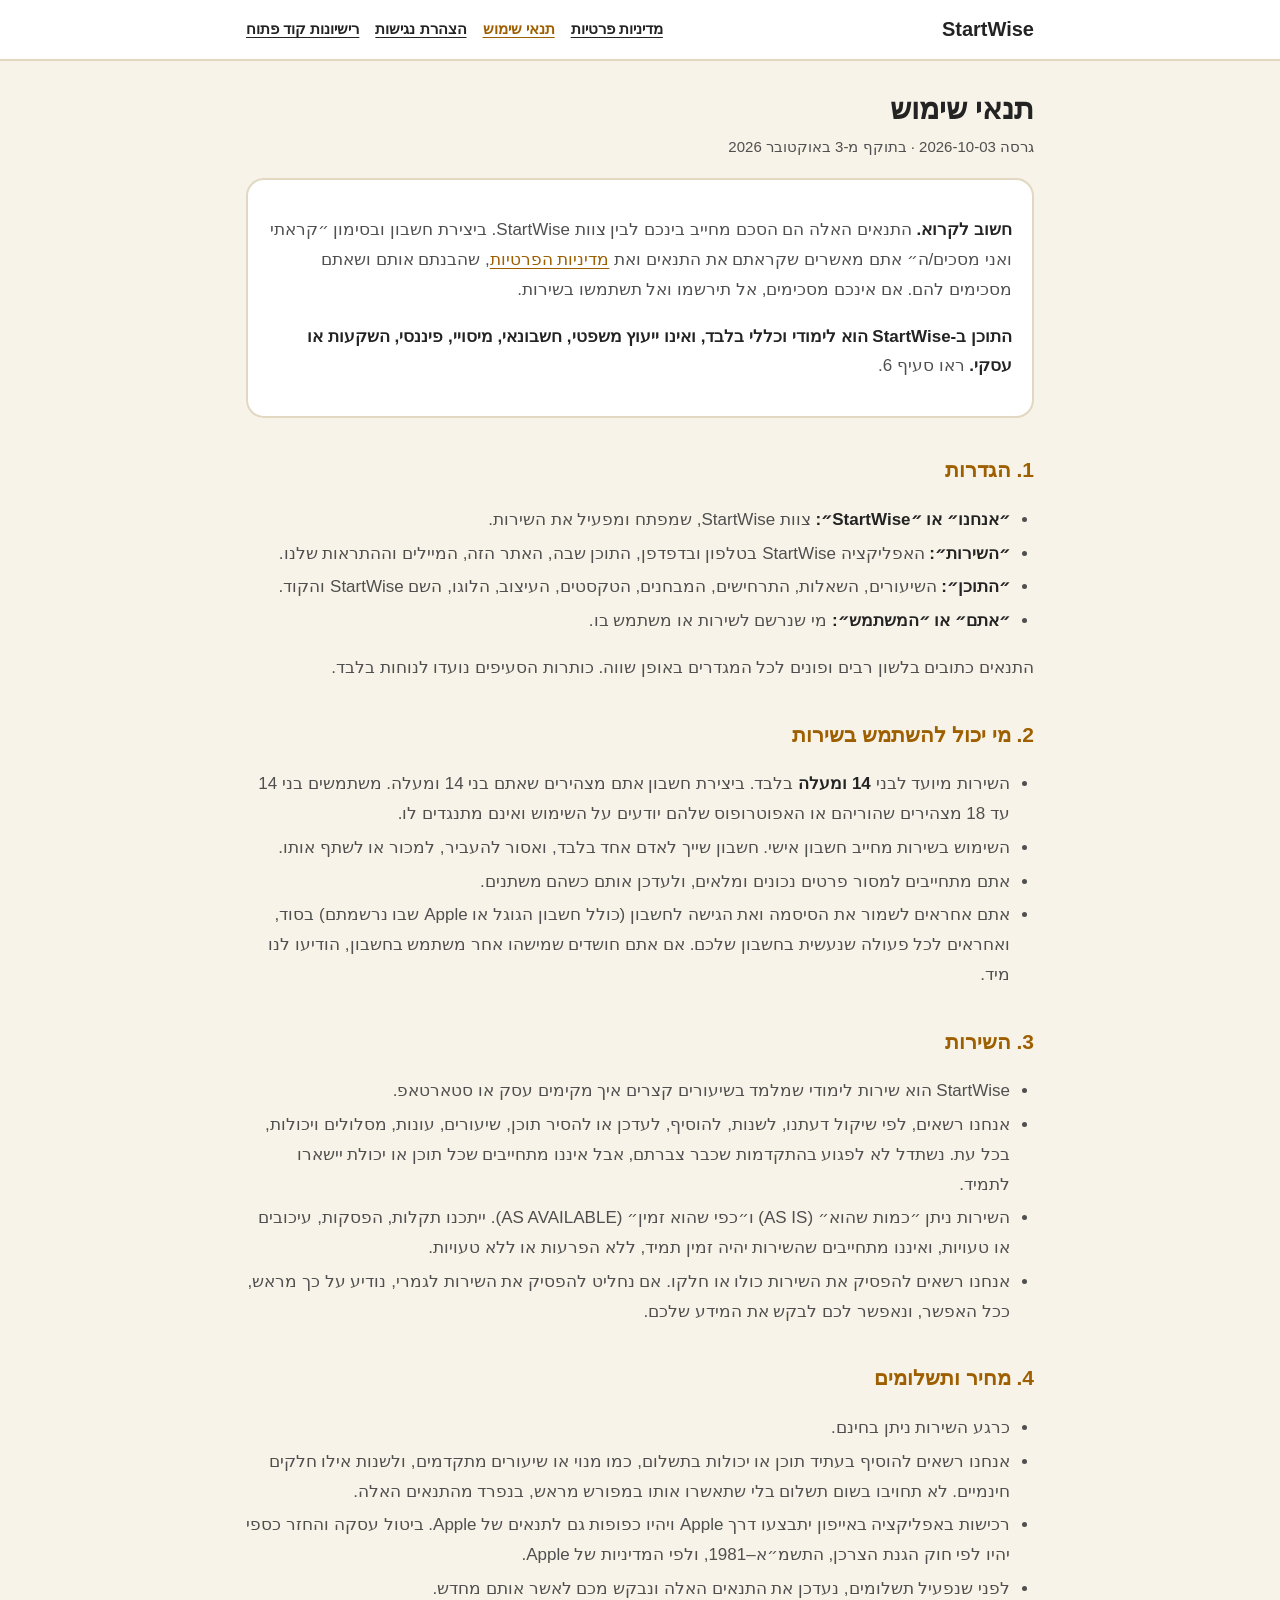
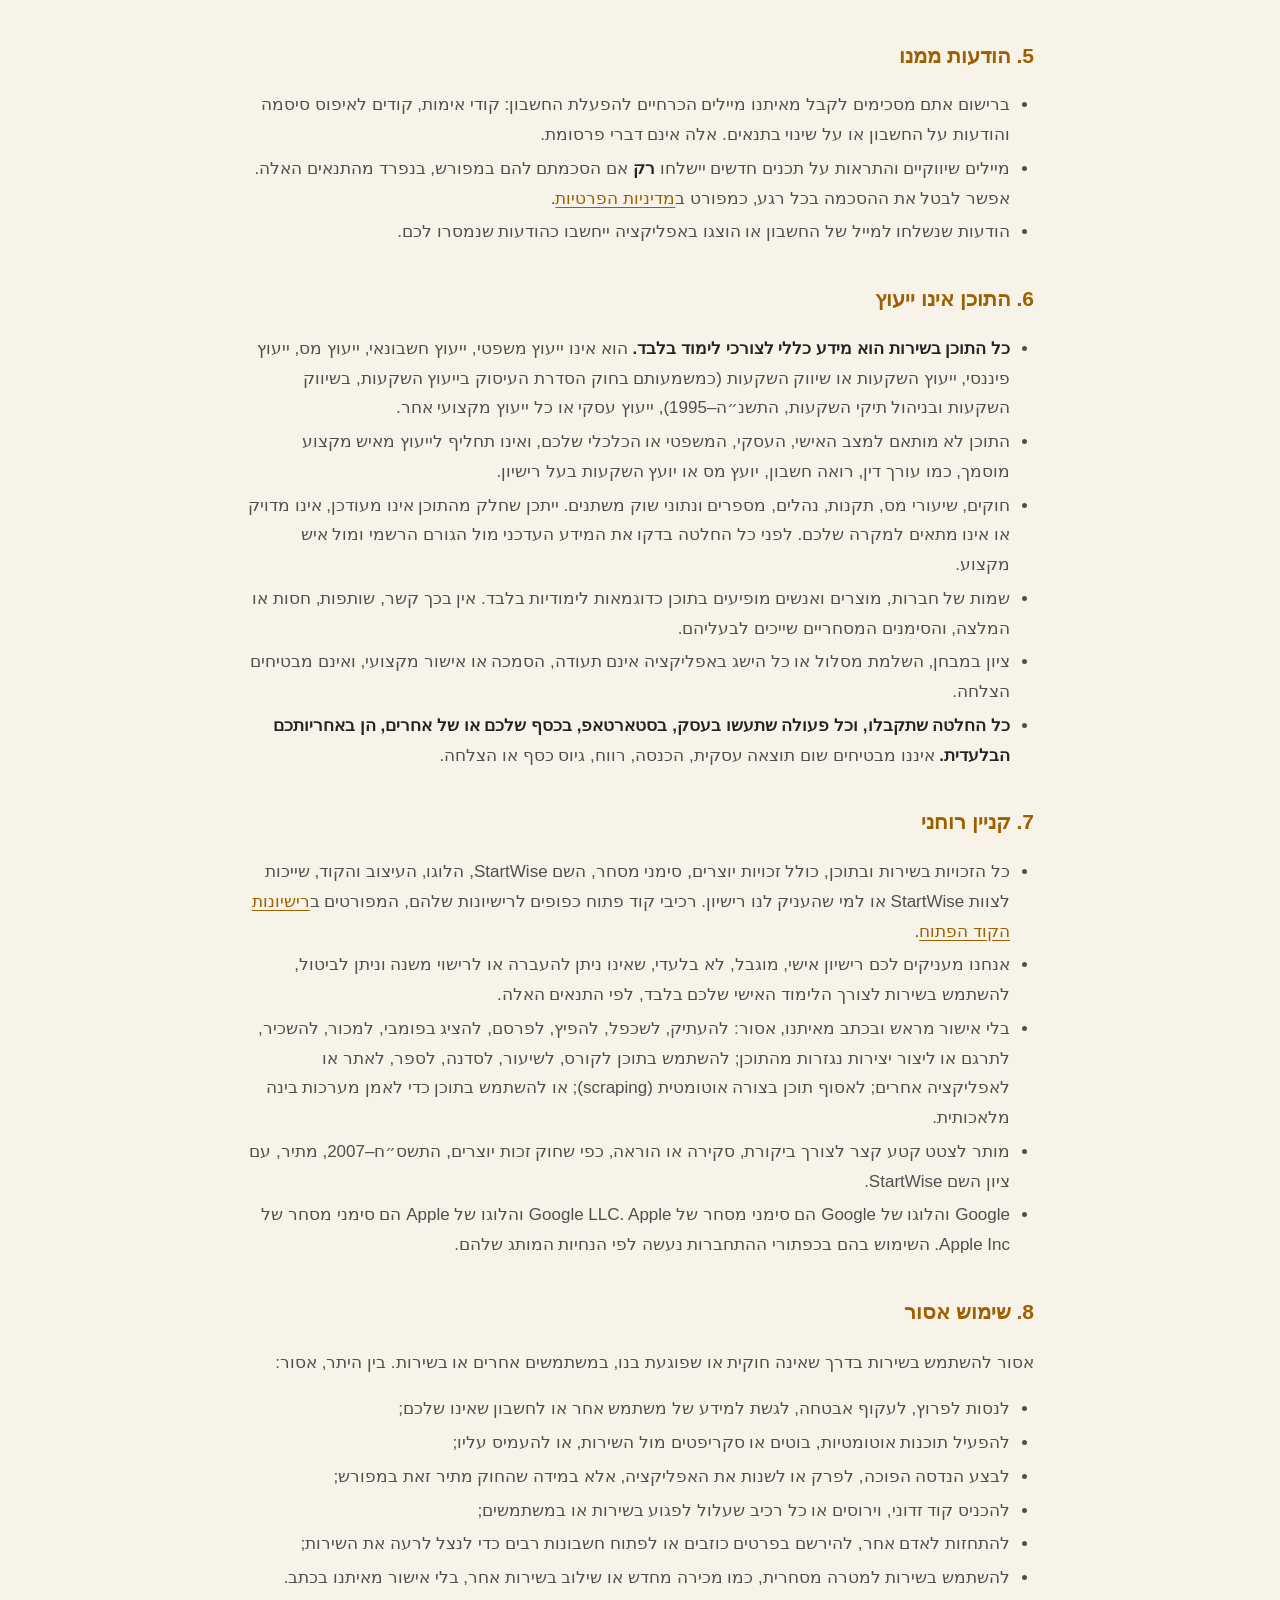
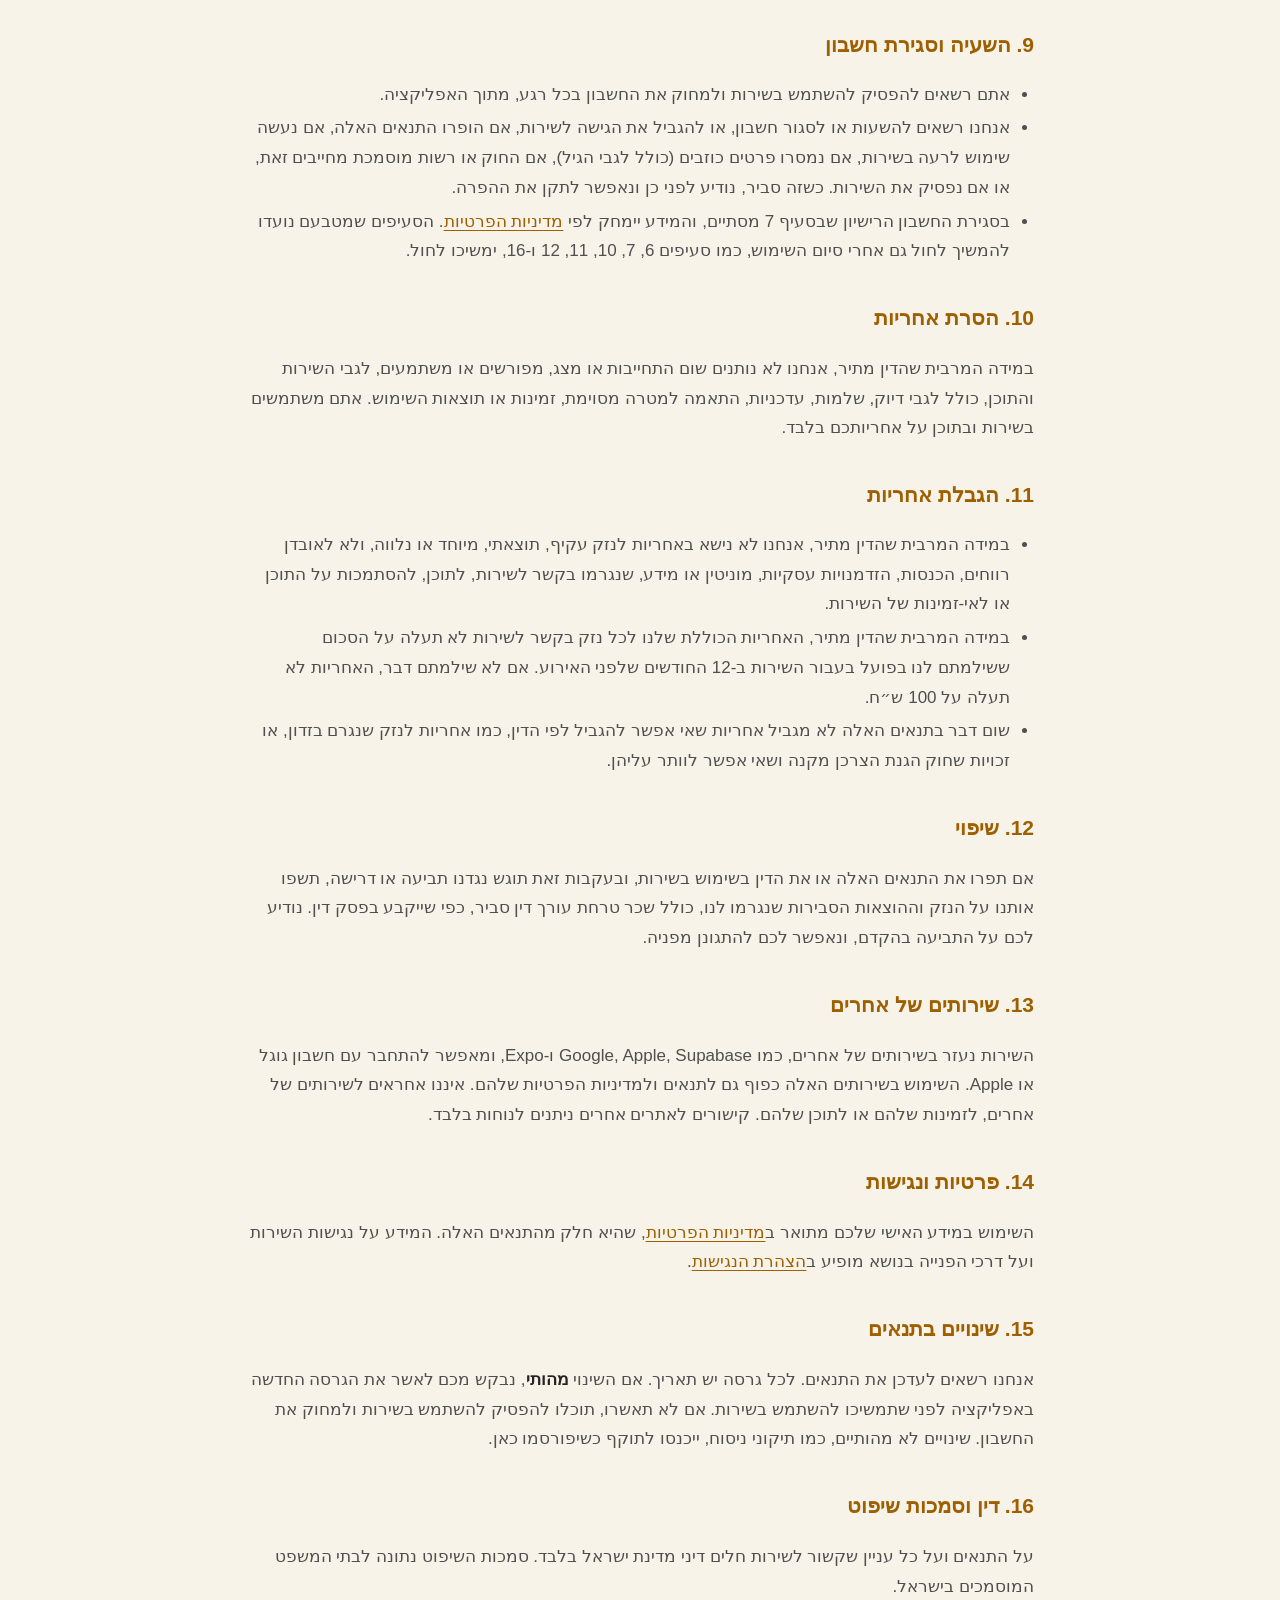
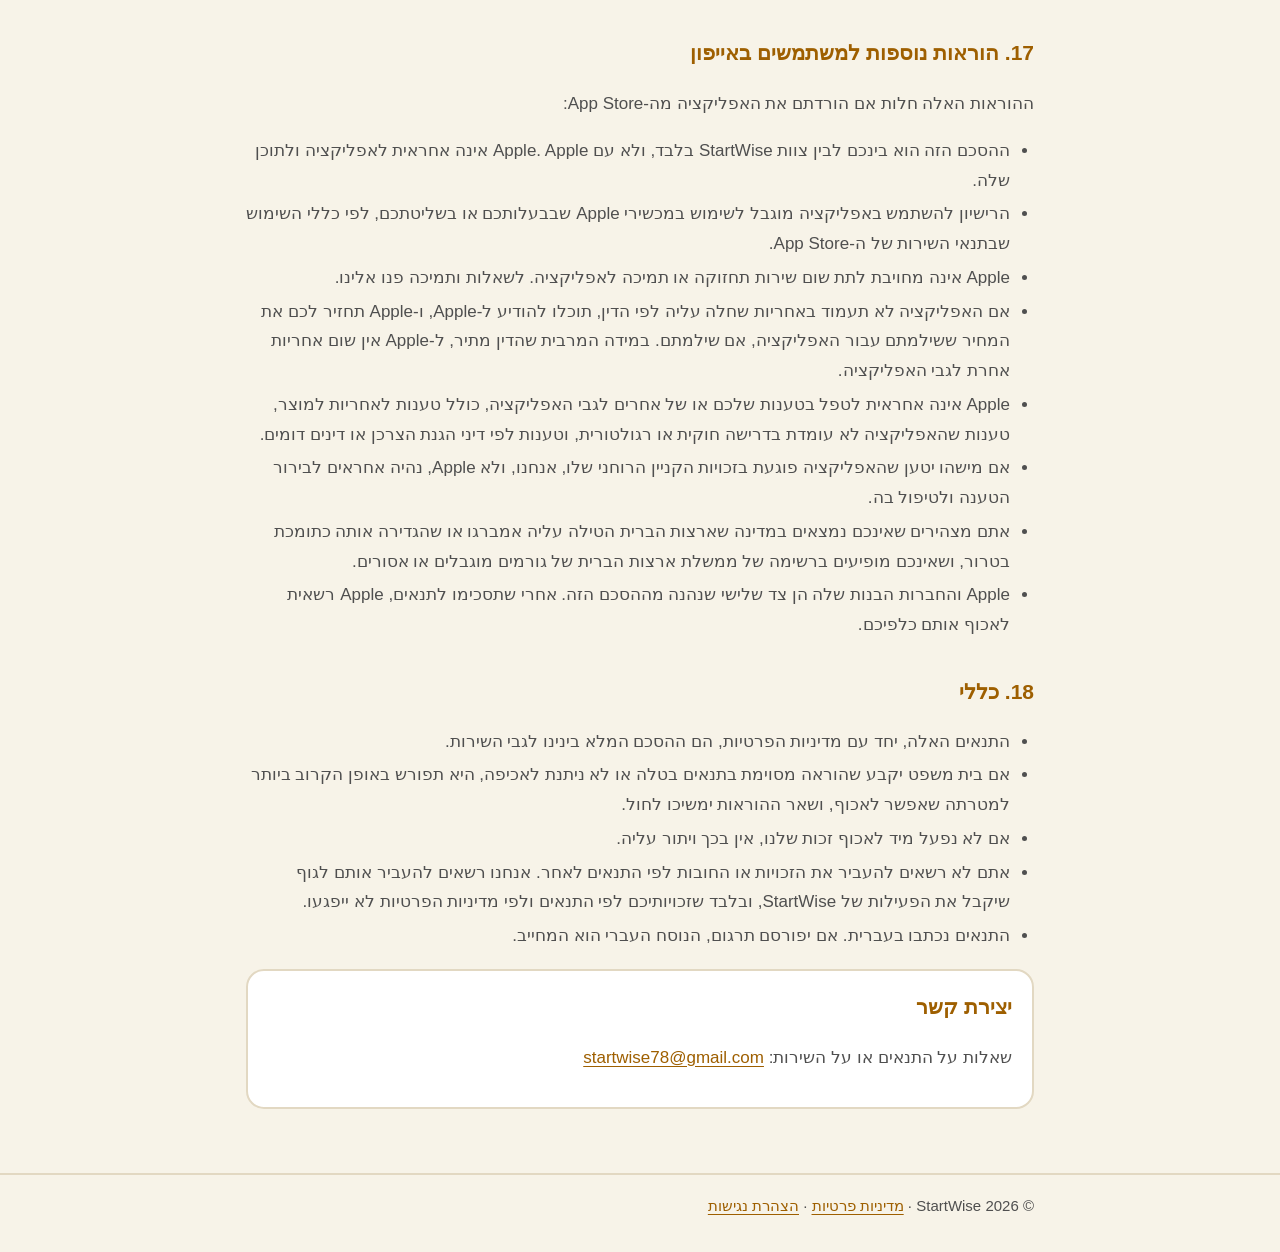
<file: terms.html>
<!doctype html>
<html lang="he" dir="rtl">
<head>
<meta charset="utf-8">
<meta name="viewport" content="width=device-width, initial-scale=1">
<title>StartWise · תנאי שימוש</title>
<meta name="description" content="תנאי השימוש באפליקציה StartWise.">
<link rel="stylesheet" href="style.css">
</head>
<body>
<a class="skip" href="#content">דילוג לתוכן</a>
<header class="site"><div class="in">
  <a class="brand" href="./">StartWise</a>
  <nav aria-label="מסמכים">
    <a href="./">מדיניות פרטיות</a>
    <a href="terms.html" aria-current="page">תנאי שימוש</a>
    <a href="accessibility.html">הצהרת נגישות</a>
    <a href="licenses.html">רישיונות קוד פתוח</a>
  </nav>
</div></header>

<main id="content">
  <h1>תנאי שימוש</h1>
  <p class="date">גרסה 2026-10-03 · בתוקף מ-3 באוקטובר 2026</p>

  <div class="card">
    <p><strong>חשוב לקרוא.</strong> התנאים האלה הם הסכם מחייב בינכם לבין צוות StartWise. ביצירת חשבון ובסימון ״קראתי ואני מסכים/ה״ אתם מאשרים שקראתם את התנאים ואת <a href="./">מדיניות הפרטיות</a>, שהבנתם אותם ושאתם מסכימים להם. אם אינכם מסכימים, אל תירשמו ואל תשתמשו בשירות.</p>
    <p><strong>התוכן ב-StartWise הוא לימודי וכללי בלבד, ואינו ייעוץ משפטי, חשבונאי, מיסויי, פיננסי, השקעות או עסקי.</strong> ראו סעיף 6.</p>
  </div>

  <h2>1. הגדרות</h2>
  <ul>
    <li><strong>״אנחנו״ או ״StartWise״:</strong> צוות StartWise, שמפתח ומפעיל את השירות.</li>
    <li><strong>״השירות״:</strong> האפליקציה StartWise בטלפון ובדפדפן, התוכן שבה, האתר הזה, המיילים וההתראות שלנו.</li>
    <li><strong>״התוכן״:</strong> השיעורים, השאלות, התרחישים, המבחנים, הטקסטים, העיצוב, הלוגו, השם StartWise והקוד.</li>
    <li><strong>״אתם״ או ״המשתמש״:</strong> מי שנרשם לשירות או משתמש בו.</li>
  </ul>
  <p>התנאים כתובים בלשון רבים ופונים לכל המגדרים באופן שווה. כותרות הסעיפים נועדו לנוחות בלבד.</p>

  <h2>2. מי יכול להשתמש בשירות</h2>
  <ul>
    <li>השירות מיועד לבני <strong>14 ומעלה</strong> בלבד. ביצירת חשבון אתם מצהירים שאתם בני 14 ומעלה. משתמשים בני 14 עד 18 מצהירים שהוריהם או האפוטרופוס שלהם יודעים על השימוש ואינם מתנגדים לו.</li>
    <li>השימוש בשירות מחייב חשבון אישי. חשבון שייך לאדם אחד בלבד, ואסור להעביר, למכור או לשתף אותו.</li>
    <li>אתם מתחייבים למסור פרטים נכונים ומלאים, ולעדכן אותם כשהם משתנים.</li>
    <li>אתם אחראים לשמור את הסיסמה ואת הגישה לחשבון (כולל חשבון הגוגל או Apple שבו נרשמתם) בסוד, ואחראים לכל פעולה שנעשית בחשבון שלכם. אם אתם חושדים שמישהו אחר משתמש בחשבון, הודיעו לנו מיד.</li>
  </ul>

  <h2>3. השירות</h2>
  <ul>
    <li>StartWise הוא שירות לימודי שמלמד בשיעורים קצרים איך מקימים עסק או סטארטאפ.</li>
    <li>אנחנו רשאים, לפי שיקול דעתנו, לשנות, להוסיף, לעדכן או להסיר תוכן, שיעורים, עונות, מסלולים ויכולות, בכל עת. נשתדל לא לפגוע בהתקדמות שכבר צברתם, אבל איננו מתחייבים שכל תוכן או יכולת יישארו לתמיד.</li>
    <li>השירות ניתן ״כמות שהוא״ (AS IS) ו״כפי שהוא זמין״ (AS AVAILABLE). ייתכנו תקלות, הפסקות, עיכובים או טעויות, ואיננו מתחייבים שהשירות יהיה זמין תמיד, ללא הפרעות או ללא טעויות.</li>
    <li>אנחנו רשאים להפסיק את השירות כולו או חלקו. אם נחליט להפסיק את השירות לגמרי, נודיע על כך מראש, ככל האפשר, ונאפשר לכם לבקש את המידע שלכם.</li>
  </ul>

  <h2>4. מחיר ותשלומים</h2>
  <ul>
    <li>כרגע השירות ניתן בחינם.</li>
    <li>אנחנו רשאים להוסיף בעתיד תוכן או יכולות בתשלום, כמו מנוי או שיעורים מתקדמים, ולשנות אילו חלקים חינמיים. לא תחויבו בשום תשלום בלי שתאשרו אותו במפורש מראש, בנפרד מהתנאים האלה.</li>
    <li>רכישות באפליקציה באייפון יתבצעו דרך Apple ויהיו כפופות גם לתנאים של Apple. ביטול עסקה והחזר כספי יהיו לפי חוק הגנת הצרכן, התשמ״א–1981, ולפי המדיניות של Apple.</li>
    <li>לפני שנפעיל תשלומים, נעדכן את התנאים האלה ונבקש מכם לאשר אותם מחדש.</li>
  </ul>

  <h2>5. הודעות ממנו</h2>
  <ul>
    <li>ברישום אתם מסכימים לקבל מאיתנו מיילים הכרחיים להפעלת החשבון: קודי אימות, קודים לאיפוס סיסמה והודעות על החשבון או על שינוי בתנאים. אלה אינם דברי פרסומת.</li>
    <li>מיילים שיווקיים והתראות על תכנים חדשים יישלחו <strong>רק</strong> אם הסכמתם להם במפורש, בנפרד מהתנאים האלה. אפשר לבטל את ההסכמה בכל רגע, כמפורט ב<a href="./#messages">מדיניות הפרטיות</a>.</li>
    <li>הודעות שנשלחו למייל של החשבון או הוצגו באפליקציה ייחשבו כהודעות שנמסרו לכם.</li>
  </ul>

  <h2 id="no-advice">6. התוכן אינו ייעוץ</h2>
  <ul>
    <li><strong>כל התוכן בשירות הוא מידע כללי לצורכי לימוד בלבד.</strong> הוא אינו ייעוץ משפטי, ייעוץ חשבונאי, ייעוץ מס, ייעוץ פיננסי, ייעוץ השקעות או שיווק השקעות (כמשמעותם בחוק הסדרת העיסוק בייעוץ השקעות, בשיווק השקעות ובניהול תיקי השקעות, התשנ״ה–1995), ייעוץ עסקי או כל ייעוץ מקצועי אחר.</li>
    <li>התוכן לא מותאם למצב האישי, העסקי, המשפטי או הכלכלי שלכם, ואינו תחליף לייעוץ מאיש מקצוע מוסמך, כמו עורך דין, רואה חשבון, יועץ מס או יועץ השקעות בעל רישיון.</li>
    <li>חוקים, שיעורי מס, תקנות, נהלים, מספרים ונתוני שוק משתנים. ייתכן שחלק מהתוכן אינו מעודכן, אינו מדויק או אינו מתאים למקרה שלכם. לפני כל החלטה בדקו את המידע העדכני מול הגורם הרשמי ומול איש מקצוע.</li>
    <li>שמות של חברות, מוצרים ואנשים מופיעים בתוכן כדוגמאות לימודיות בלבד. אין בכך קשר, שותפות, חסות או המלצה, והסימנים המסחריים שייכים לבעליהם.</li>
    <li>ציון במבחן, השלמת מסלול או כל הישג באפליקציה אינם תעודה, הסמכה או אישור מקצועי, ואינם מבטיחים הצלחה.</li>
    <li><strong>כל החלטה שתקבלו, וכל פעולה שתעשו בעסק, בסטארטאפ, בכסף שלכם או של אחרים, הן באחריותכם הבלעדית.</strong> איננו מבטיחים שום תוצאה עסקית, הכנסה, רווח, גיוס כסף או הצלחה.</li>
  </ul>

  <h2>7. קניין רוחני</h2>
  <ul>
    <li>כל הזכויות בשירות ובתוכן, כולל זכויות יוצרים, סימני מסחר, השם StartWise, הלוגו, העיצוב והקוד, שייכות לצוות StartWise או למי שהעניק לנו רישיון. רכיבי קוד פתוח כפופים לרישיונות שלהם, המפורטים ב<a href="licenses.html">רישיונות הקוד הפתוח</a>.</li>
    <li>אנחנו מעניקים לכם רישיון אישי, מוגבל, לא בלעדי, שאינו ניתן להעברה או לרישוי משנה וניתן לביטול, להשתמש בשירות לצורך הלימוד האישי שלכם בלבד, לפי התנאים האלה.</li>
    <li>בלי אישור מראש ובכתב מאיתנו, אסור: להעתיק, לשכפל, להפיץ, לפרסם, להציג בפומבי, למכור, להשכיר, לתרגם או ליצור יצירות נגזרות מהתוכן; להשתמש בתוכן לקורס, לשיעור, לסדנה, לספר, לאתר או לאפליקציה אחרים; לאסוף תוכן בצורה אוטומטית (scraping); או להשתמש בתוכן כדי לאמן מערכות בינה מלאכותית.</li>
    <li>מותר לצטט קטע קצר לצורך ביקורת, סקירה או הוראה, כפי שחוק זכות יוצרים, התשס״ח–2007, מתיר, עם ציון השם StartWise.</li>
    <li>Google והלוגו של Google הם סימני מסחר של Google LLC. Apple והלוגו של Apple הם סימני מסחר של Apple Inc. השימוש בהם בכפתורי ההתחברות נעשה לפי הנחיות המותג שלהם.</li>
  </ul>

  <h2>8. שימוש אסור</h2>
  <p>אסור להשתמש בשירות בדרך שאינה חוקית או שפוגעת בנו, במשתמשים אחרים או בשירות. בין היתר, אסור:</p>
  <ul>
    <li>לנסות לפרוץ, לעקוף אבטחה, לגשת למידע של משתמש אחר או לחשבון שאינו שלכם;</li>
    <li>להפעיל תוכנות אוטומטיות, בוטים או סקריפטים מול השירות, או להעמיס עליו;</li>
    <li>לבצע הנדסה הפוכה, לפרק או לשנות את האפליקציה, אלא במידה שהחוק מתיר זאת במפורש;</li>
    <li>להכניס קוד זדוני, וירוסים או כל רכיב שעלול לפגוע בשירות או במשתמשים;</li>
    <li>להתחזות לאדם אחר, להירשם בפרטים כוזבים או לפתוח חשבונות רבים כדי לנצל לרעה את השירות;</li>
    <li>להשתמש בשירות למטרה מסחרית, כמו מכירה מחדש או שילוב בשירות אחר, בלי אישור מאיתנו בכתב.</li>
  </ul>

  <h2>9. השעיה וסגירת חשבון</h2>
  <ul>
    <li>אתם רשאים להפסיק להשתמש בשירות ולמחוק את החשבון בכל רגע, מתוך האפליקציה.</li>
    <li>אנחנו רשאים להשעות או לסגור חשבון, או להגביל את הגישה לשירות, אם הופרו התנאים האלה, אם נעשה שימוש לרעה בשירות, אם נמסרו פרטים כוזבים (כולל לגבי הגיל), אם החוק או רשות מוסמכת מחייבים זאת, או אם נפסיק את השירות. כשזה סביר, נודיע לפני כן ונאפשר לתקן את ההפרה.</li>
    <li>בסגירת החשבון הרישיון שבסעיף 7 מסתיים, והמידע יימחק לפי <a href="./#retention">מדיניות הפרטיות</a>. הסעיפים שמטבעם נועדו להמשיך לחול גם אחרי סיום השימוש, כמו סעיפים 6, 7, 10, 11, 12 ו-16, ימשיכו לחול.</li>
  </ul>

  <h2>10. הסרת אחריות</h2>
  <p>במידה המרבית שהדין מתיר, אנחנו לא נותנים שום התחייבות או מצג, מפורשים או משתמעים, לגבי השירות והתוכן, כולל לגבי דיוק, שלמות, עדכניות, התאמה למטרה מסוימת, זמינות או תוצאות השימוש. אתם משתמשים בשירות ובתוכן על אחריותכם בלבד.</p>

  <h2>11. הגבלת אחריות</h2>
  <ul>
    <li>במידה המרבית שהדין מתיר, אנחנו לא נישא באחריות לנזק עקיף, תוצאתי, מיוחד או נלווה, ולא לאובדן רווחים, הכנסות, הזדמנויות עסקיות, מוניטין או מידע, שנגרמו בקשר לשירות, לתוכן, להסתמכות על התוכן או לאי-זמינות של השירות.</li>
    <li>במידה המרבית שהדין מתיר, האחריות הכוללת שלנו לכל נזק בקשר לשירות לא תעלה על הסכום ששילמתם לנו בפועל בעבור השירות ב-12 החודשים שלפני האירוע. אם לא שילמתם דבר, האחריות לא תעלה על 100 ש״ח.</li>
    <li>שום דבר בתנאים האלה לא מגביל אחריות שאי אפשר להגביל לפי הדין, כמו אחריות לנזק שנגרם בזדון, או זכויות שחוק הגנת הצרכן מקנה ושאי אפשר לוותר עליהן.</li>
  </ul>

  <h2>12. שיפוי</h2>
  <p>אם תפרו את התנאים האלה או את הדין בשימוש בשירות, ובעקבות זאת תוגש נגדנו תביעה או דרישה, תשפו אותנו על הנזק וההוצאות הסבירות שנגרמו לנו, כולל שכר טרחת עורך דין סביר, כפי שייקבע בפסק דין. נודיע לכם על התביעה בהקדם, ונאפשר לכם להתגונן מפניה.</p>

  <h2>13. שירותים של אחרים</h2>
  <p>השירות נעזר בשירותים של אחרים, כמו Google, Apple, Supabase ו-Expo, ומאפשר להתחבר עם חשבון גוגל או Apple. השימוש בשירותים האלה כפוף גם לתנאים ולמדיניות הפרטיות שלהם. איננו אחראים לשירותים של אחרים, לזמינות שלהם או לתוכן שלהם. קישורים לאתרים אחרים ניתנים לנוחות בלבד.</p>

  <h2>14. פרטיות ונגישות</h2>
  <p>השימוש במידע האישי שלכם מתואר ב<a href="./">מדיניות הפרטיות</a>, שהיא חלק מהתנאים האלה. המידע על נגישות השירות ועל דרכי הפנייה בנושא מופיע ב<a href="accessibility.html">הצהרת הנגישות</a>.</p>

  <h2>15. שינויים בתנאים</h2>
  <p>אנחנו רשאים לעדכן את התנאים. לכל גרסה יש תאריך. אם השינוי <strong>מהותי</strong>, נבקש מכם לאשר את הגרסה החדשה באפליקציה לפני שתמשיכו להשתמש בשירות. אם לא תאשרו, תוכלו להפסיק להשתמש בשירות ולמחוק את החשבון. שינויים לא מהותיים, כמו תיקוני ניסוח, ייכנסו לתוקף כשיפורסמו כאן.</p>

  <h2>16. דין וסמכות שיפוט</h2>
  <p>על התנאים ועל כל עניין שקשור לשירות חלים דיני מדינת ישראל בלבד. סמכות השיפוט נתונה לבתי המשפט המוסמכים בישראל.</p>

  <h2>17. הוראות נוספות למשתמשים באייפון</h2>
  <p>ההוראות האלה חלות אם הורדתם את האפליקציה מה-App Store:</p>
  <ul>
    <li>ההסכם הזה הוא בינכם לבין צוות StartWise בלבד, ולא עם Apple. Apple אינה אחראית לאפליקציה ולתוכן שלה.</li>
    <li>הרישיון להשתמש באפליקציה מוגבל לשימוש במכשירי Apple שבבעלותכם או בשליטתכם, לפי כללי השימוש שבתנאי השירות של ה-App Store.</li>
    <li>Apple אינה מחויבת לתת שום שירות תחזוקה או תמיכה לאפליקציה. לשאלות ותמיכה פנו אלינו.</li>
    <li>אם האפליקציה לא תעמוד באחריות שחלה עליה לפי הדין, תוכלו להודיע ל-Apple, ו-Apple תחזיר לכם את המחיר ששילמתם עבור האפליקציה, אם שילמתם. במידה המרבית שהדין מתיר, ל-Apple אין שום אחריות אחרת לגבי האפליקציה.</li>
    <li>Apple אינה אחראית לטפל בטענות שלכם או של אחרים לגבי האפליקציה, כולל טענות לאחריות למוצר, טענות שהאפליקציה לא עומדת בדרישה חוקית או רגולטורית, וטענות לפי דיני הגנת הצרכן או דינים דומים.</li>
    <li>אם מישהו יטען שהאפליקציה פוגעת בזכויות הקניין הרוחני שלו, אנחנו, ולא Apple, נהיה אחראים לבירור הטענה ולטיפול בה.</li>
    <li>אתם מצהירים שאינכם נמצאים במדינה שארצות הברית הטילה עליה אמברגו או שהגדירה אותה כתומכת בטרור, ושאינכם מופיעים ברשימה של ממשלת ארצות הברית של גורמים מוגבלים או אסורים.</li>
    <li>Apple והחברות הבנות שלה הן צד שלישי שנהנה מההסכם הזה. אחרי שתסכימו לתנאים, Apple רשאית לאכוף אותם כלפיכם.</li>
  </ul>

  <h2>18. כללי</h2>
  <ul>
    <li>התנאים האלה, יחד עם מדיניות הפרטיות, הם ההסכם המלא בינינו לגבי השירות.</li>
    <li>אם בית משפט יקבע שהוראה מסוימת בתנאים בטלה או לא ניתנת לאכיפה, היא תפורש באופן הקרוב ביותר למטרתה שאפשר לאכוף, ושאר ההוראות ימשיכו לחול.</li>
    <li>אם לא נפעל מיד לאכוף זכות שלנו, אין בכך ויתור עליה.</li>
    <li>אתם לא רשאים להעביר את הזכויות או החובות לפי התנאים לאחר. אנחנו רשאים להעביר אותם לגוף שיקבל את הפעילות של StartWise, ובלבד שזכויותיכם לפי התנאים ולפי מדיניות הפרטיות לא ייפגעו.</li>
    <li>התנאים נכתבו בעברית. אם יפורסם תרגום, הנוסח העברי הוא המחייב.</li>
  </ul>

  <div class="card">
    <h2 style="margin-top:0">יצירת קשר</h2>
    <p>שאלות על התנאים או על השירות: <a href="mailto:startwise78@gmail.com">startwise78@gmail.com</a></p>
  </div>
</main>

<footer class="site"><div class="in">© 2026 StartWise · <a href="./">מדיניות פרטיות</a> · <a href="accessibility.html">הצהרת נגישות</a></div></footer>
</body>
</html>
</file>
<file: style.css>
:root { --bg: #F7F3E8; --ink: #232323; --muted: #4f4f4f; --accent: #9E5F00; --card: #ffffff; --line: #E2D8C2; --focus: #5B3DF5; }
* { box-sizing: border-box; }
html { -webkit-text-size-adjust: 100%; }
body { margin: 0; background: var(--bg); color: var(--ink); font-family: "Rubik", "Assistant", Arial, sans-serif; line-height: 1.75; }
.skip { position: absolute; inset-inline-start: 8px; top: -60px; background: var(--ink); color: #fff; padding: 8px 14px; border-radius: 8px; z-index: 10; }
.skip:focus { top: 8px; }
header.site { background: var(--card); border-bottom: 2px solid var(--line); }
header.site .in { max-width: 820px; margin: 0 auto; padding: 12px 16px; display: flex; flex-wrap: wrap; gap: 8px 18px; align-items: center; }
header.site .brand { font-weight: 800; font-size: 20px; color: var(--ink); text-decoration: none; margin-inline-end: auto; }
header.site nav a { color: var(--ink); font-weight: 600; font-size: 15px; }
header.site nav { display: flex; flex-wrap: wrap; gap: 6px 16px; }
header.site nav a[aria-current="page"] { color: var(--accent); }
main { max-width: 820px; margin: 0 auto; padding: 28px 16px 64px; }
h1 { font-size: 30px; line-height: 1.3; margin: 0 0 6px; }
h2 { font-size: 21px; margin: 34px 0 8px; color: var(--accent); }
h3 { font-size: 18px; margin: 20px 0 6px; }
p, li, td, th { font-size: 17px; color: var(--muted); }
strong { color: var(--ink); }
ul, ol { padding-inline-start: 24px; }
li { margin: 4px 0; }
.card { background: var(--card); border: 2px solid var(--line); border-radius: 18px; padding: 18px 20px; margin-top: 18px; }
.date { font-size: 15px; color: var(--muted); margin: 0; }
a { color: var(--accent); text-underline-offset: 3px; }
a:focus-visible, button:focus-visible { outline: 3px solid var(--focus); outline-offset: 2px; border-radius: 4px; }
.table-wrap { overflow-x: auto; margin-top: 10px; }
table { border-collapse: collapse; width: 100%; background: var(--card); border-radius: 12px; overflow: hidden; }
caption { text-align: start; font-weight: 700; color: var(--ink); padding: 6px 0; }
th, td { text-align: start; vertical-align: top; padding: 10px 12px; border-bottom: 1px solid var(--line); font-size: 15px; }
th { color: var(--ink); background: #FBF6EA; }
.toc { columns: 2; column-gap: 28px; }
.toc li { break-inside: avoid; }
footer.site { border-top: 2px solid var(--line); }
footer.site .in { max-width: 820px; margin: 0 auto; padding: 18px 16px 32px; font-size: 15px; color: var(--muted); }
pre.lic { white-space: pre-wrap; direction: ltr; text-align: left; background: var(--card); border: 1px solid var(--line); border-radius: 12px; padding: 14px; font-size: 13px; color: #333; overflow-x: auto; }
.ltr { direction: ltr; text-align: left; }
@media (max-width: 600px) { .toc { columns: 1; } h1 { font-size: 26px; } }
</file>
